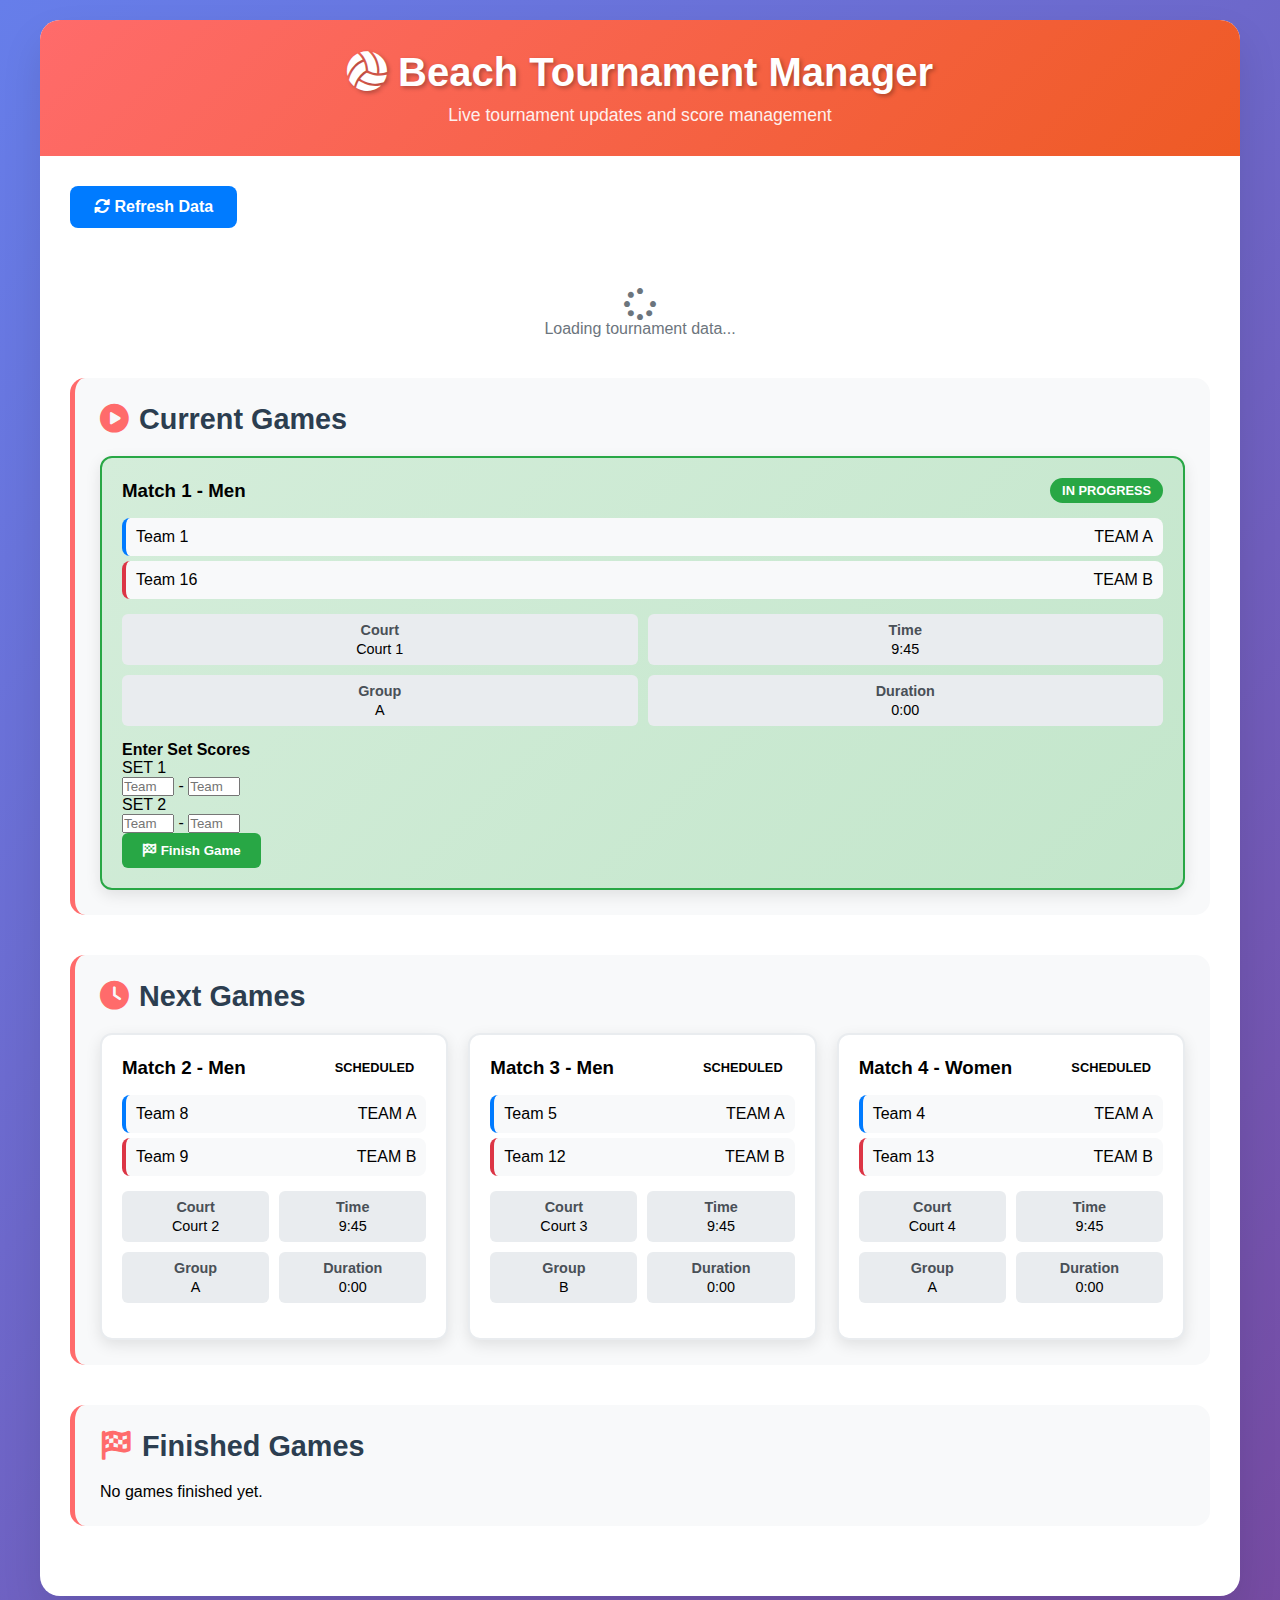
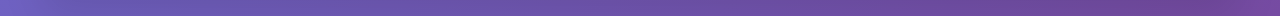
<file: index.html>
<!DOCTYPE html>
<html lang="en">
<head>
    <meta charset="UTF-8">
    <meta name="viewport" content="width=device-width, initial-scale=1.0">
    <title>Beach Tournament Manager</title>
    <link href="https://cdnjs.cloudflare.com/ajax/libs/font-awesome/6.0.0/css/all.min.css" rel="stylesheet">
    <style>
        * {
            margin: 0;
            padding: 0;
            box-sizing: border-box;
        }

        body {
            font-family: 'Segoe UI', Tahoma, Geneva, Verdana, sans-serif;
            background: linear-gradient(135deg, #667eea 0%, #764ba2 100%);
            min-height: 100vh;
            padding: 20px;
        }

        .container {
            max-width: 1200px;
            margin: 0 auto;
            background: white;
            border-radius: 20px;
            box-shadow: 0 20px 40px rgba(0,0,0,0.1);
            overflow: hidden;
        }

        .header {
            background: linear-gradient(135deg, #ff6b6b, #ee5a24);
            color: white;
            padding: 30px;
            text-align: center;
        }

        .header h1 {
            font-size: 2.5rem;
            margin-bottom: 10px;
            text-shadow: 2px 2px 4px rgba(0,0,0,0.3);
        }

        .header p {
            font-size: 1.1rem;
            opacity: 0.9;
        }

        .content {
            padding: 30px;
        }

        .section {
            margin-bottom: 40px;
            background: #f8f9fa;
            border-radius: 15px;
            padding: 25px;
            border-left: 5px solid #ff6b6b;
        }

        .section h2 {
            color: #2c3e50;
            margin-bottom: 20px;
            font-size: 1.8rem;
            display: flex;
            align-items: center;
            gap: 10px;
        }

        .section h2 i {
            color: #ff6b6b;
        }

        .game-grid {
            display: grid;
            grid-template-columns: repeat(auto-fit, minmax(300px, 1fr));
            gap: 20px;
            margin-top: 20px;
        }

        .game-card {
            background: white;
            border-radius: 12px;
            padding: 20px;
            box-shadow: 0 5px 15px rgba(0,0,0,0.1);
            border: 2px solid #e9ecef;
            transition: all 0.3s ease;
        }

        .game-card:hover {
            transform: translateY(-5px);
            box-shadow: 0 10px 25px rgba(0,0,0,0.15);
            border-color: #ff6b6b;
        }

        .game-card.current {
            border-color: #28a745;
            background: linear-gradient(135deg, #d4edda, #c3e6cb);
        }

        .game-card.next {
            border-color: #ffc107;
            background: linear-gradient(135deg, #fff3cd, #ffeaa7);
        }

        .game-card.finished {
            border-color: #6c757d;
            background: linear-gradient(135deg, #e9ecef, #dee2e6);
            opacity: 0.8;
        }

        .game-header {
            display: flex;
            justify-content: space-between;
            align-items: center;
            margin-bottom: 15px;
        }

        .game-status {
            padding: 5px 12px;
            border-radius: 20px;
            font-size: 0.8rem;
            font-weight: bold;
            text-transform: uppercase;
        }

        .status-current {
            background: #28a745;
            color: white;
        }

        .status-next {
            background: #ffc107;
            color: #212529;
        }

        .status-finished {
            background: #6c757d;
            color: white;
        }

        .teams {
            margin-bottom: 15px;
        }

        .team {
            display: flex;
            justify-content: space-between;
            align-items: center;
            padding: 10px;
            margin: 5px 0;
            background: #f8f9fa;
            border-radius: 8px;
            font-weight: 500;
        }

        .team.team-a {
            border-left: 4px solid #007bff;
        }

        .team.team-b {
            border-left: 4px solid #dc3545;
        }

        .game-info {
            display: grid;
            grid-template-columns: 1fr 1fr;
            gap: 10px;
            margin-bottom: 15px;
        }

        .info-item {
            text-align: center;
            padding: 8px;
            background: #e9ecef;
            border-radius: 6px;
            font-size: 0.9rem;
        }

        .info-item strong {
            display: block;
            color: #495057;
            margin-bottom: 3px;
        }

        .score-input {
            display: grid;
            grid-template-columns: 1fr 1fr;
            gap: 10px;
            margin-top: 15px;
        }

        .score-input input {
            padding: 8px;
            border: 2px solid #dee2e6;
            border-radius: 6px;
            text-align: center;
            font-size: 1.1rem;
            font-weight: bold;
        }

        .score-input input:focus {
            outline: none;
            border-color: #ff6b6b;
        }

        .submit-score {
            background: #28a745;
            color: white;
            border: none;
            padding: 10px 20px;
            border-radius: 6px;
            cursor: pointer;
            font-weight: bold;
            transition: background 0.3s ease;
            grid-column: 1 / -1;
        }

        .submit-score:hover {
            background: #218838;
        }

        .submit-score:disabled {
            background: #6c757d;
            cursor: not-allowed;
        }

        .refresh-btn {
            background: #007bff;
            color: white;
            border: none;
            padding: 12px 24px;
            border-radius: 8px;
            cursor: pointer;
            font-weight: bold;
            font-size: 1rem;
            transition: all 0.3s ease;
            margin-bottom: 20px;
        }

        .refresh-btn:hover {
            background: #0056b3;
            transform: translateY(-2px);
        }

        .loading {
            text-align: center;
            padding: 40px;
            color: #6c757d;
        }

        .loading i {
            font-size: 2rem;
            animation: spin 1s linear infinite;
        }

        @keyframes spin {
            0% { transform: rotate(0deg); }
            100% { transform: rotate(360deg); }
        }

        .error {
            background: #f8d7da;
            color: #721c24;
            padding: 15px;
            border-radius: 8px;
            margin: 20px 0;
            border: 1px solid #f5c6cb;
        }

        @media (max-width: 768px) {
            .container {
                margin: 10px;
                border-radius: 15px;
            }
            
            .header {
                padding: 20px;
            }
            
            .header h1 {
                font-size: 2rem;
            }
            
            .content {
                padding: 20px;
            }
            
            .game-grid {
                grid-template-columns: 1fr;
            }
        }
    </style>
</head>
<body>
    <div class="container">
        <div class="header">
            <h1><i class="fas fa-volleyball-ball"></i> Beach Tournament Manager</h1>
            <p>Live tournament updates and score management</p>
        </div>
        
        <div class="content">
            <button class="refresh-btn" onclick="refreshData()">
                <i class="fas fa-sync-alt"></i> Refresh Data
            </button>
            
            <div id="loading" class="loading">
                <i class="fas fa-spinner"></i>
                <p>Loading tournament data...</p>
            </div>
            
            <div id="error" class="error" style="display: none;"></div>
            
            <div class="section">
                <h2><i class="fas fa-play-circle"></i> Current Games</h2>
                <div id="currentGames" class="game-grid">
                    <!-- Current games will be populated here -->
                </div>
            </div>
            
            <div class="section">
                <h2><i class="fas fa-clock"></i> Next Games</h2>
                <div id="nextGames" class="game-grid">
                    <!-- Next games will be populated here -->
                </div>
            </div>
            
            <div class="section">
                <h2><i class="fas fa-flag-checkered"></i> Finished Games</h2>
                <div id="finishedGames" class="game-grid">
                    <!-- Finished games will be populated here -->
                </div>
            </div>
        </div>
    </div>

    <script src="script.js"></script>
</body>
</html>
</file>
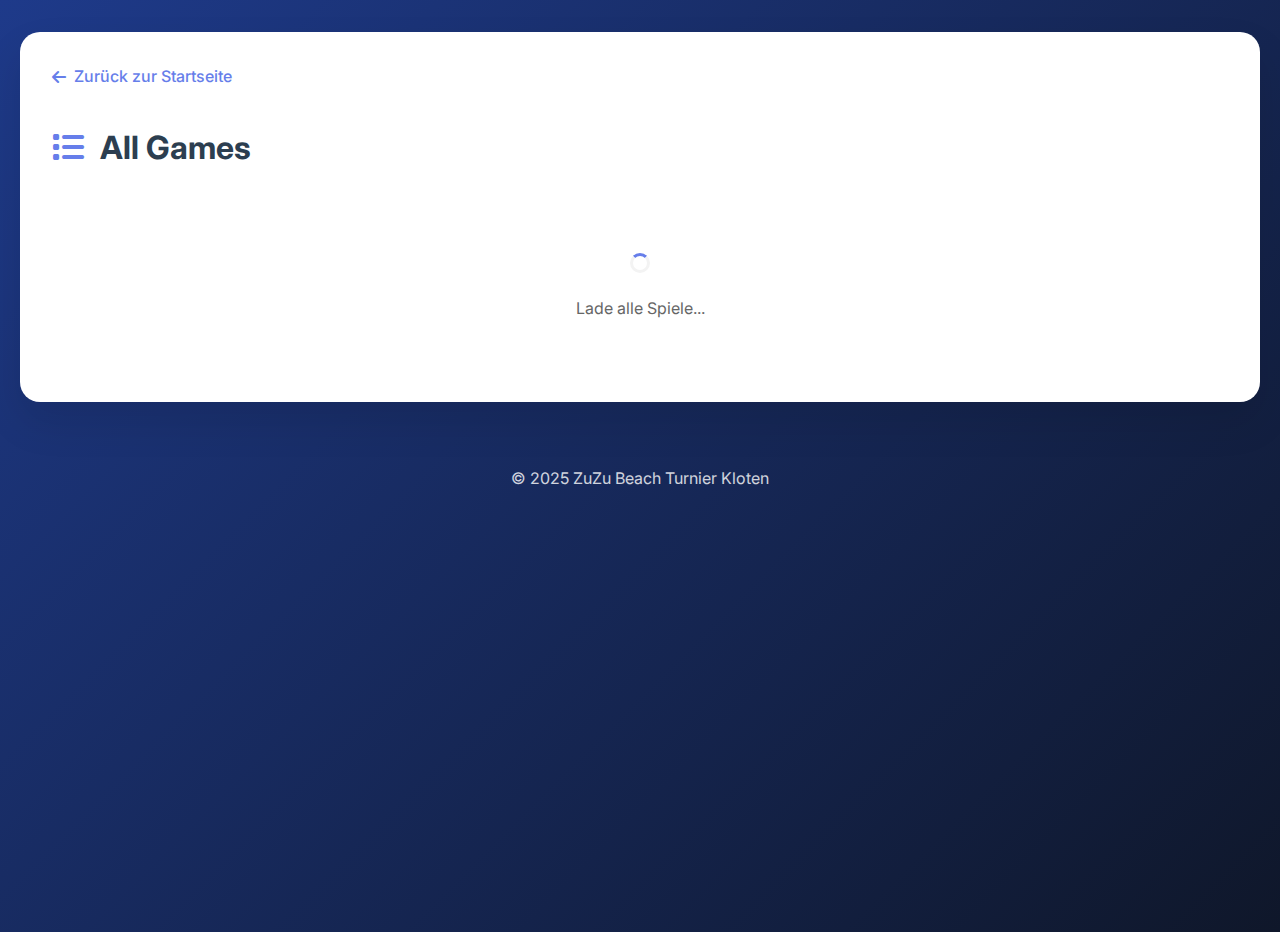
<file: all-games.html>
<!DOCTYPE html>
<html lang="de">
<head>
    <meta charset="UTF-8">
    <meta name="viewport" content="width=device-width, initial-scale=1.0">
    <title>All Games - ZuZu Beach Turnier</title>
    <link rel="icon" type="image/png" href="ZuZU.png">
    <link rel="stylesheet" href="styles.css">
    <link href="https://fonts.googleapis.com/css2?family=Inter:wght@300;400;500;600;700&display=swap" rel="stylesheet">
    <link rel="stylesheet" href="https://cdnjs.cloudflare.com/ajax/libs/font-awesome/6.0.0/css/all.min.css">
</head>
<body>
    <div class="container">
        <main class="main-content">
            <a href="index.html" class="back-button">
                <i class="fas fa-arrow-left"></i>
                Zurück zur Startseite
            </a>

            <h2 class="page-title">
                <i class="fas fa-list"></i>
                All Games
            </h2>

            <div class="loading-section" id="loading">
                <div class="loading"></div>
                <p>Lade alle Spiele...</p>
            </div>

            <div class="matches-section" id="matchesSection" style="display: none;">
                <div class="filter-section">
                    <div class="filter-group">
                        <label for="teamFilter">Team filtern:</label>
                        <select id="teamFilter" class="filter-select">
                            <option value="">Alle Teams</option>
                        </select>
                    </div>
                    <div class="filter-group">
                        <label for="roundFilter">Runde filtern:</label>
                        <select id="roundFilter" class="filter-select">
                            <option value="">Alle Runden</option>
                            <option value="1">1. Runde</option>
                            <option value="2">2. Runde</option>
                            <option value="3">3. Runde</option>
                            <option value="4">4. Runde</option>
                            <option value="5">5. Runde</option>
                            <option value="6">6. Runde</option>
                            <option value="7">7. Runde</option>
                            <option value="8">8. Runde</option>
                        </select>
                    </div>
                </div>

                <div class="matches-list" id="matchesList">
                    <!-- All matches will be populated by JavaScript -->
                </div>
            </div>

            <div class="no-matches" id="noMatches" style="display: none;">
                <i class="fas fa-calendar-times"></i>
                <h3>Keine Spiele verfügbar</h3>
                <p>Es sind derzeit keine Spiele geplant.</p>
            </div>
        </main>

        <footer class="footer">
            <p>&copy; 2025 ZuZu Beach Turnier Kloten</p>
        </footer>
    </div>

    <script src="script.js"></script>
    <script>
        // Load all games when page loads
        document.addEventListener('DOMContentLoaded', function() {
            loadAllGames();
        });
    </script>
</body>
</html>
</file>
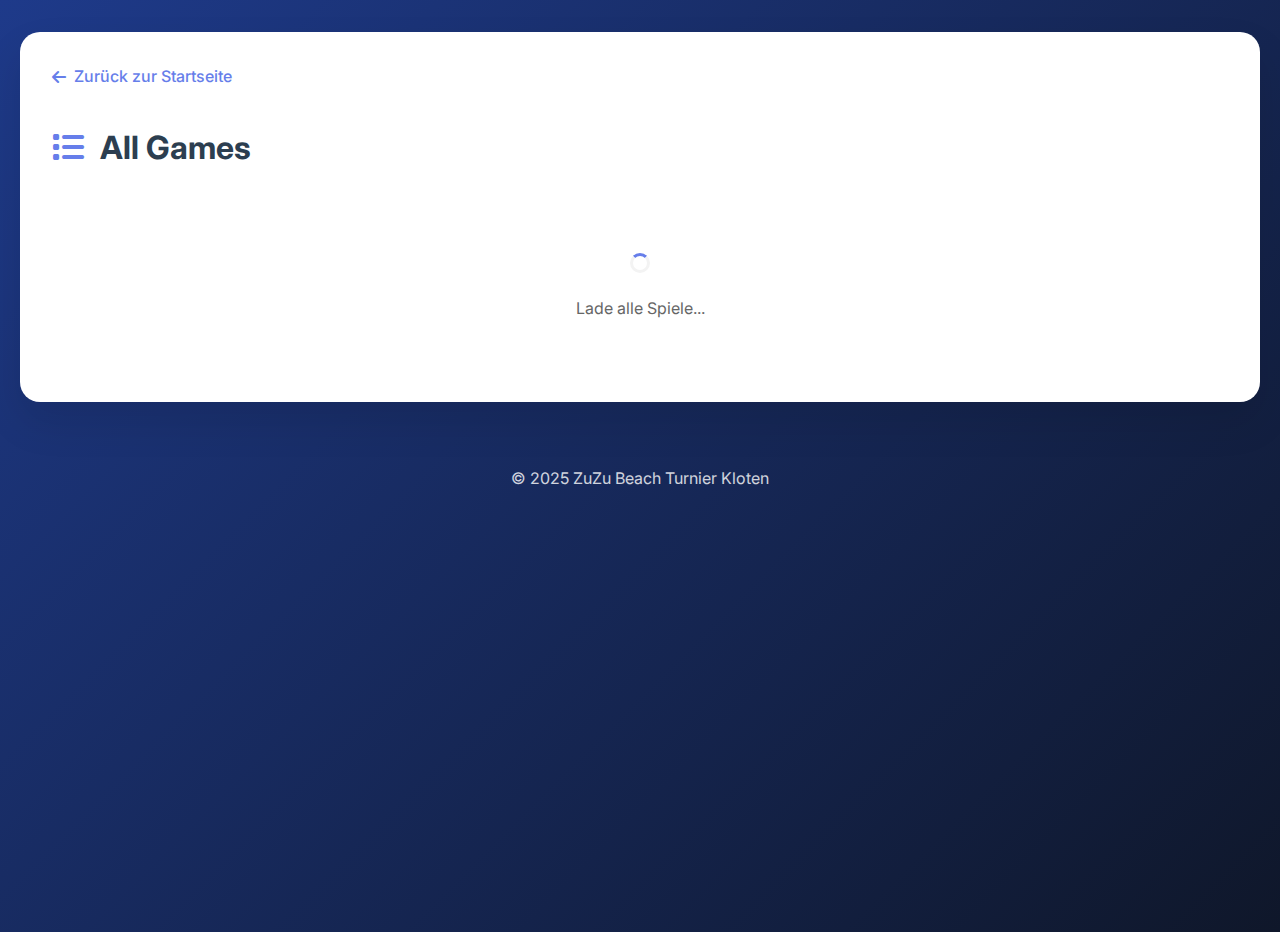
<file: all_games.html>
<!DOCTYPE html>
<html lang="de">
<head>
    <meta charset="UTF-8">
    <meta name="viewport" content="width=device-width, initial-scale=1.0">
    <title>All Games - ZuZu Beach Turnier</title>
    <link rel="icon" type="image/png" href="ZuZU.png">
    <link rel="stylesheet" href="styles.css">
    <link href="https://fonts.googleapis.com/css2?family=Inter:wght@300;400;500;600;700&display=swap" rel="stylesheet">
    <link rel="stylesheet" href="https://cdnjs.cloudflare.com/ajax/libs/font-awesome/6.0.0/css/all.min.css">
</head>
<body class="all-games-page">
    <div class="container">
        <main class="main-content">
            <a href="index.html" class="back-button">
                <i class="fas fa-arrow-left"></i>
                Zurück zur Startseite
            </a>

            <h2 class="page-title">
                <i class="fas fa-list"></i>
                All Games
            </h2>

            <div class="loading-section" id="loading">
                <div class="loading"></div>
                <p>Lade alle Spiele...</p>
            </div>

            <div class="matches-section" id="matchesSection" style="display: none;">
                <div class="tournament-filter">
                    <label for="tournamentFilter">Turnier:</label>
                    <select id="tournamentFilter" class="filter-select">
                        <option value="men">Herren (B2M)</option>
                        <option value="women">Damen (B3F)</option>
                    </select>
                </div>
                
                <div class="matches-list" id="matchesList">
                    <!-- All matches will be populated by JavaScript -->
                </div>
            </div>

            <div class="no-matches" id="noMatches" style="display: none;">
                <i class="fas fa-calendar-times"></i>
                <h3>Keine Spiele verfügbar</h3>
                <p>Es sind derzeit keine Spiele geplant.</p>
            </div>
        </main>

        <footer class="footer">
            <p>&copy; 2025 ZuZu Beach Turnier Kloten</p>
        </footer>
    </div>

    <script src="script.js"></script>
    <script>
        // Load all games when page loads
        document.addEventListener('DOMContentLoaded', function() {
            loadAllGames();
        });
    </script>
</body>
</html>
</file>
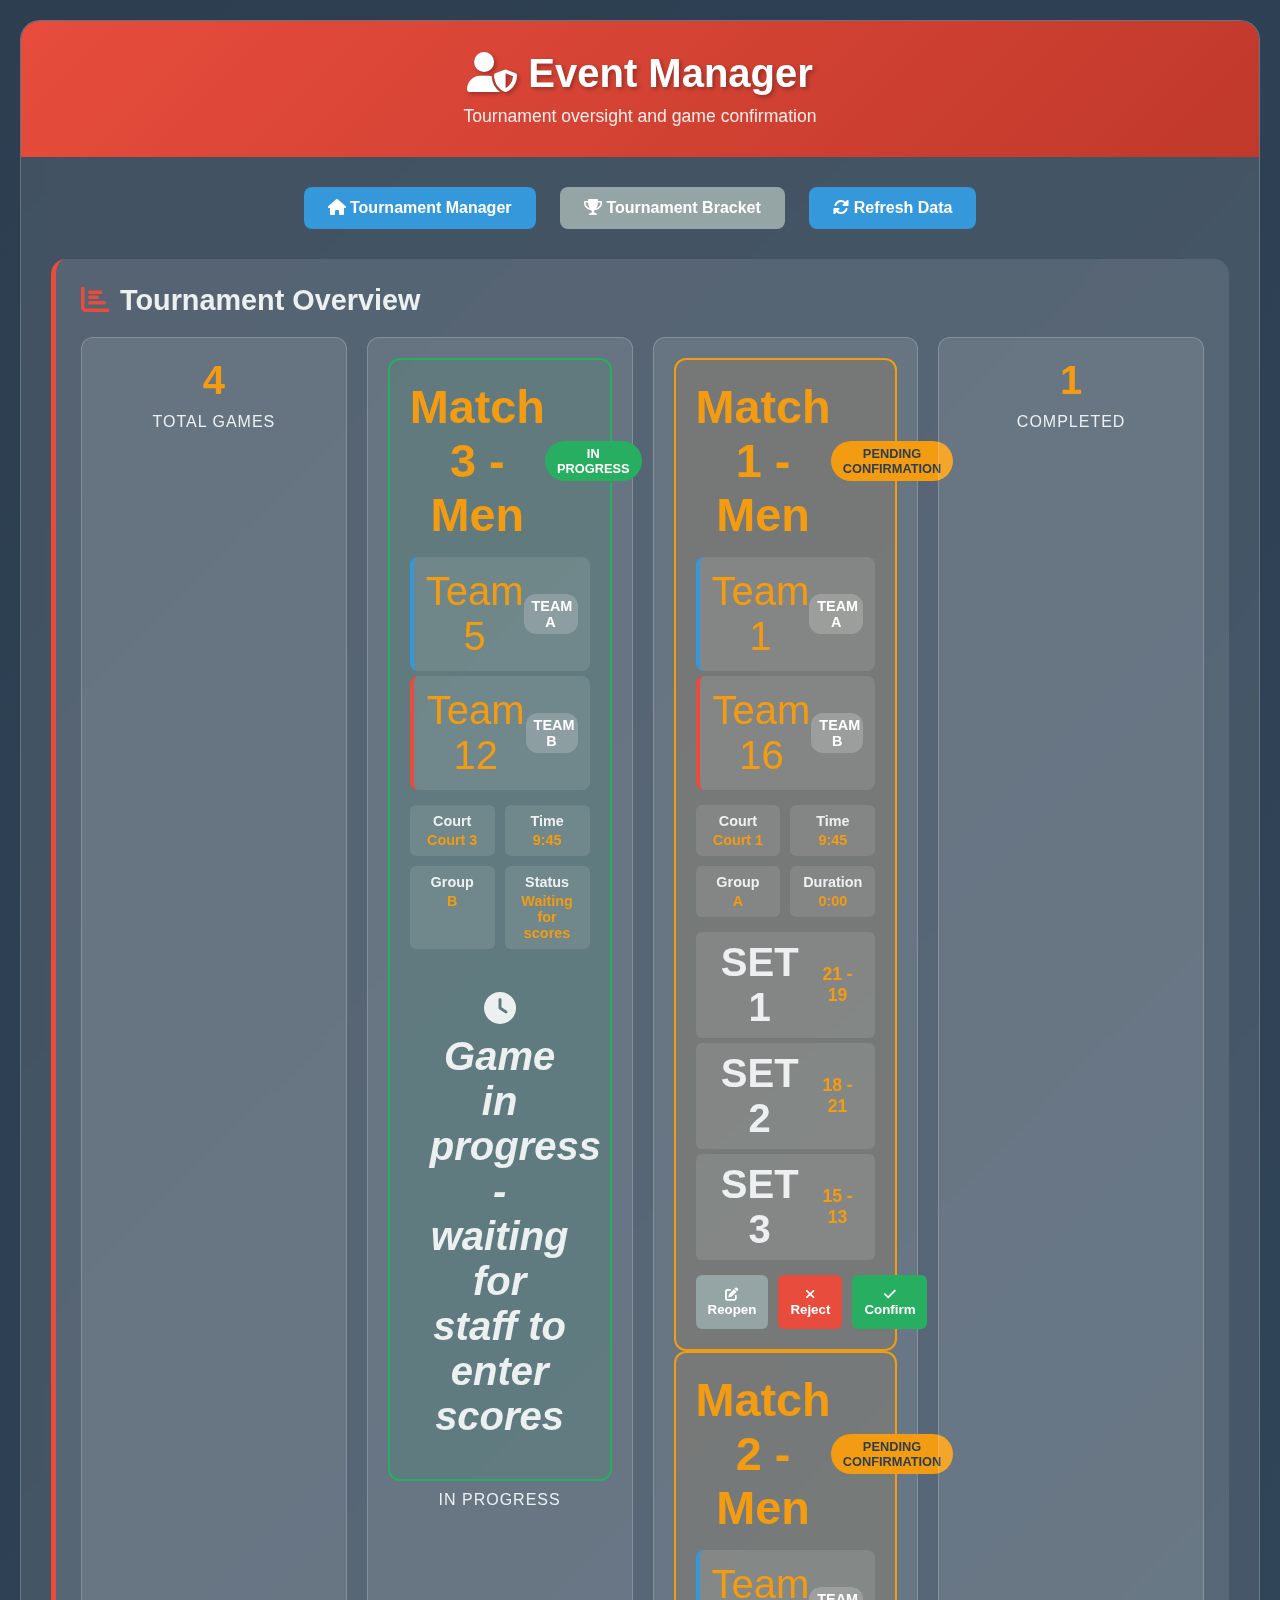
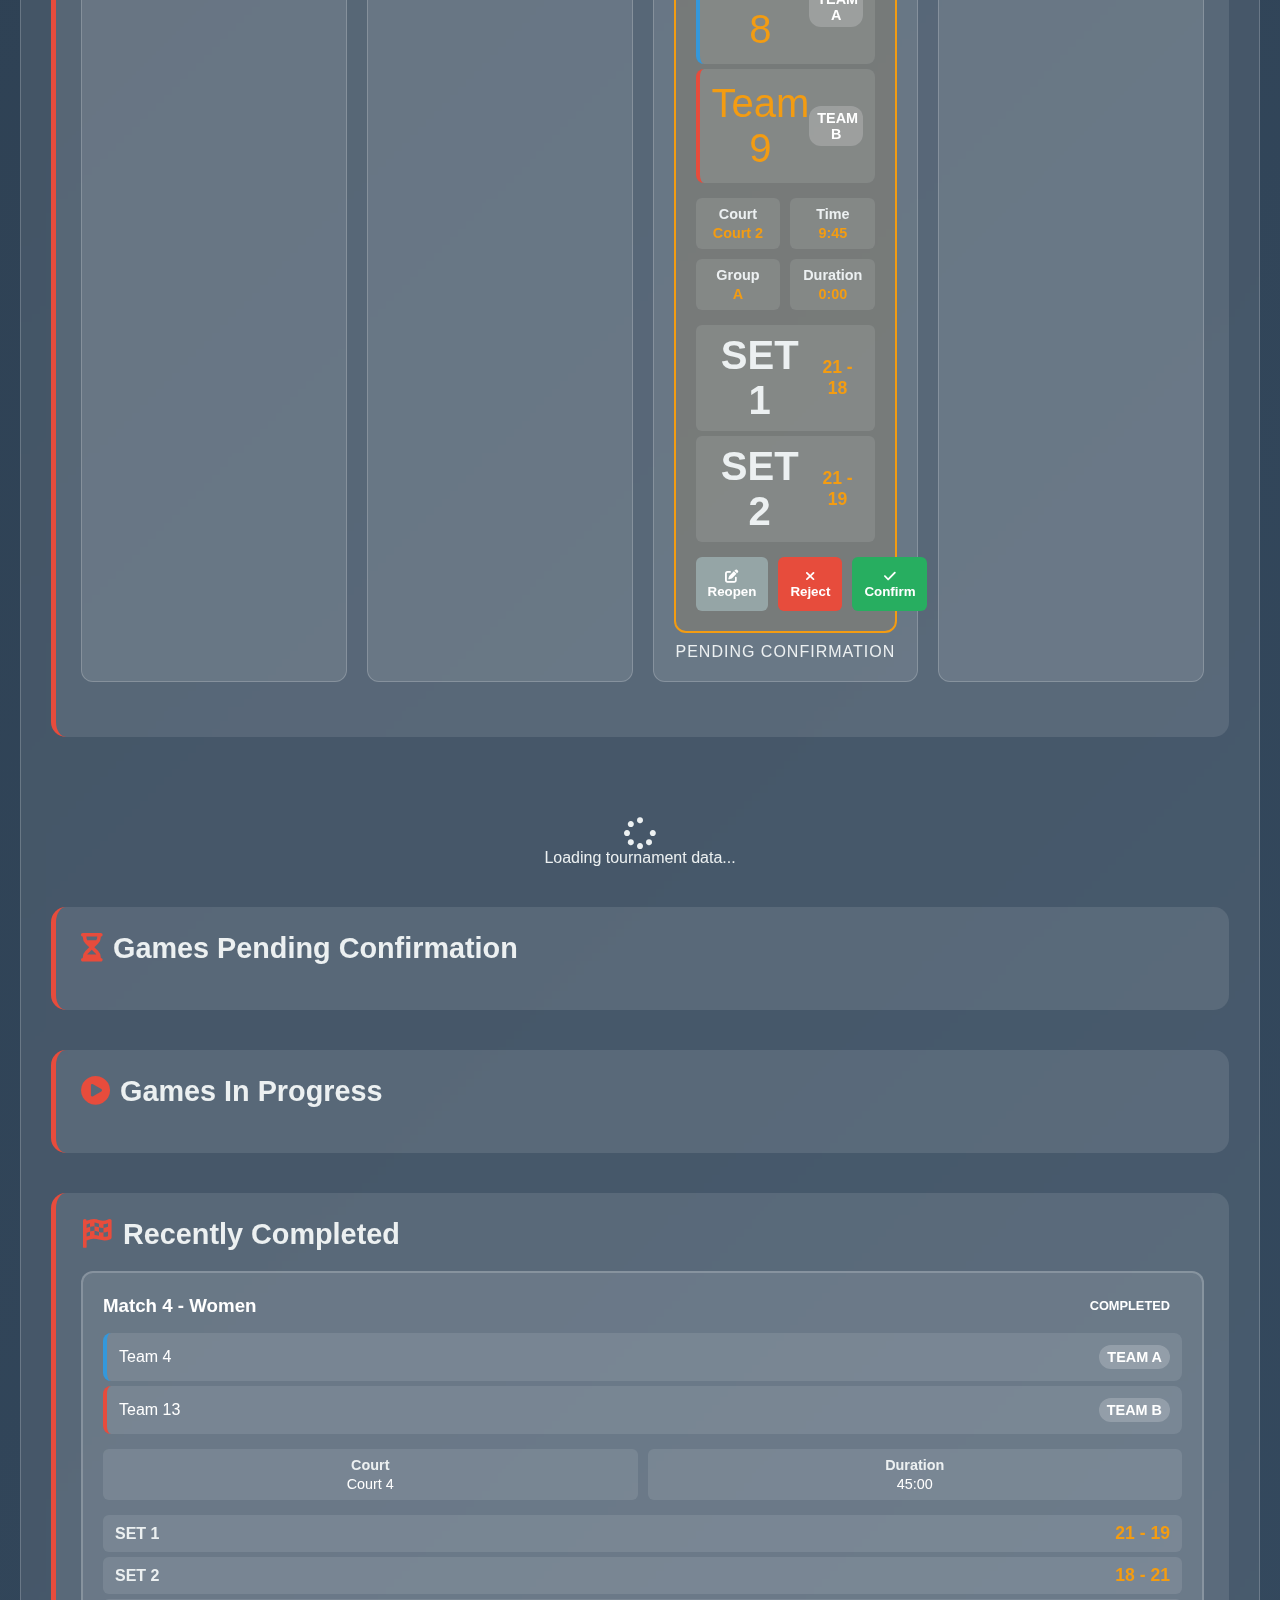
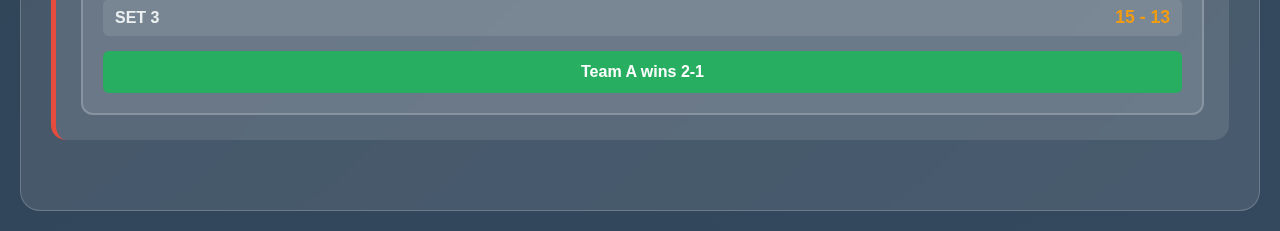
<file: event_manager.html>
<!DOCTYPE html>
<html lang="en">
<head>
    <meta charset="UTF-8">
    <meta name="viewport" content="width=device-width, initial-scale=1.0">
    <title>Event Manager - Beach Tournament</title>
    <link href="https://cdnjs.cloudflare.com/ajax/libs/font-awesome/6.0.0/css/all.min.css" rel="stylesheet">
    <style>
        * {
            margin: 0;
            padding: 0;
            box-sizing: border-box;
        }

        body {
            font-family: 'Segoe UI', Tahoma, Geneva, Verdana, sans-serif;
            background: linear-gradient(135deg, #2c3e50 0%, #34495e 100%);
            min-height: 100vh;
            padding: 20px;
            color: white;
        }

        .container {
            max-width: 1400px;
            margin: 0 auto;
            background: rgba(255, 255, 255, 0.1);
            border-radius: 20px;
            backdrop-filter: blur(10px);
            border: 1px solid rgba(255, 255, 255, 0.2);
            overflow: hidden;
        }

        .header {
            background: linear-gradient(135deg, #e74c3c, #c0392b);
            color: white;
            padding: 30px;
            text-align: center;
        }

        .header h1 {
            font-size: 2.5rem;
            margin-bottom: 10px;
            text-shadow: 2px 2px 4px rgba(0,0,0,0.3);
        }

        .header p {
            font-size: 1.1rem;
            opacity: 0.9;
        }

        .content {
            padding: 30px;
        }

        .navigation {
            text-align: center;
            margin-bottom: 30px;
        }

        .nav-btn {
            background: #3498db;
            color: white;
            border: none;
            padding: 12px 24px;
            border-radius: 8px;
            cursor: pointer;
            font-weight: bold;
            font-size: 1rem;
            transition: all 0.3s ease;
            margin: 0 10px;
            text-decoration: none;
            display: inline-block;
        }

        .nav-btn:hover {
            background: #2980b9;
            transform: translateY(-2px);
        }

        .nav-btn.secondary {
            background: #95a5a6;
        }

        .nav-btn.secondary:hover {
            background: #7f8c8d;
        }

        .section {
            margin-bottom: 40px;
            background: rgba(255, 255, 255, 0.1);
            border-radius: 15px;
            padding: 25px;
            border-left: 5px solid #e74c3c;
        }

        .section h2 {
            color: #ecf0f1;
            margin-bottom: 20px;
            font-size: 1.8rem;
            display: flex;
            align-items: center;
            gap: 10px;
        }

        .section h2 i {
            color: #e74c3c;
        }

        .game-grid {
            display: grid;
            grid-template-columns: repeat(auto-fit, minmax(350px, 1fr));
            gap: 20px;
            margin-top: 20px;
        }

        .game-card {
            background: rgba(255, 255, 255, 0.1);
            border-radius: 12px;
            padding: 20px;
            border: 2px solid rgba(255, 255, 255, 0.2);
            transition: all 0.3s ease;
        }

        .game-card:hover {
            transform: translateY(-5px);
            border-color: #e74c3c;
        }

        .game-card.pending-confirmation {
            border-color: #f39c12;
            background: rgba(243, 156, 18, 0.1);
        }

        .game-card.current {
            border-color: #27ae60;
            background: rgba(39, 174, 96, 0.1);
        }

        .game-header {
            display: flex;
            justify-content: space-between;
            align-items: center;
            margin-bottom: 15px;
        }

        .game-status {
            padding: 5px 12px;
            border-radius: 20px;
            font-size: 0.8rem;
            font-weight: bold;
            text-transform: uppercase;
        }

        .status-pending {
            background: #f39c12;
            color: #2c3e50;
        }

        .status-current {
            background: #27ae60;
            color: white;
        }

        .teams {
            margin-bottom: 15px;
        }

        .team {
            display: flex;
            justify-content: space-between;
            align-items: center;
            padding: 12px;
            margin: 5px 0;
            background: rgba(255, 255, 255, 0.1);
            border-radius: 8px;
            font-weight: 500;
        }

        .team.team-a {
            border-left: 4px solid #3498db;
        }

        .team.team-b {
            border-left: 4px solid #e74c3c;
        }

        .team-name {
            font-weight: 500;
        }

        .team-score {
            background: rgba(255, 255, 255, 0.2);
            color: white;
            padding: 4px 8px;
            border-radius: 12px;
            font-size: 0.9rem;
            font-weight: bold;
            min-width: 30px;
            text-align: center;
        }

        .game-info {
            display: grid;
            grid-template-columns: 1fr 1fr;
            gap: 10px;
            margin-bottom: 15px;
        }

        .info-item {
            text-align: center;
            padding: 8px;
            background: rgba(255, 255, 255, 0.1);
            border-radius: 6px;
            font-size: 0.9rem;
        }

        .info-item strong {
            display: block;
            color: #ecf0f1;
            margin-bottom: 3px;
        }

        .sets-display {
            margin-bottom: 15px;
        }

        .set-row {
            display: flex;
            justify-content: space-between;
            align-items: center;
            padding: 8px 12px;
            margin: 5px 0;
            background: rgba(255, 255, 255, 0.1);
            border-radius: 6px;
            font-weight: 500;
        }

        .set-label {
            font-weight: bold;
            color: #ecf0f1;
        }

        .set-score {
            font-size: 1.1rem;
            font-weight: bold;
            color: #f39c12;
        }

        .match-result {
            text-align: center;
            padding: 12px;
            margin-top: 10px;
            background: #27ae60;
            color: white;
            border-radius: 6px;
            font-weight: bold;
        }

        .confirmation-actions {
            display: flex;
            gap: 10px;
            margin-top: 15px;
        }

        .btn-edit, .btn-confirm, .btn-reject {
            flex: 1;
            padding: 12px;
            border: none;
            border-radius: 6px;
            cursor: pointer;
            font-weight: bold;
            transition: all 0.3s ease;
        }

        .btn-edit {
            background: #95a5a6;
            color: white;
        }

        .btn-edit:hover {
            background: #7f8c8d;
        }

        .btn-confirm {
            background: #27ae60;
            color: white;
        }

        .btn-confirm:hover {
            background: #229954;
        }

        .btn-reject {
            background: #e74c3c;
            color: white;
        }

        .btn-reject:hover {
            background: #c0392b;
        }

        .tournament-overview {
            display: grid;
            grid-template-columns: repeat(auto-fit, minmax(200px, 1fr));
            gap: 20px;
            margin-bottom: 30px;
        }

        .overview-card {
            background: rgba(255, 255, 255, 0.1);
            border-radius: 12px;
            padding: 20px;
            text-align: center;
            border: 1px solid rgba(255, 255, 255, 0.2);
        }

        .overview-number {
            font-size: 2.5rem;
            font-weight: bold;
            color: #f39c12;
            margin-bottom: 10px;
        }

        .overview-label {
            font-size: 1rem;
            color: #ecf0f1;
            text-transform: uppercase;
            letter-spacing: 1px;
        }

        .loading {
            text-align: center;
            padding: 40px;
            color: #ecf0f1;
        }

        .loading i {
            font-size: 2rem;
            animation: spin 1s linear infinite;
        }

        @keyframes spin {
            0% { transform: rotate(0deg); }
            100% { transform: rotate(360deg); }
        }

        .error {
            background: rgba(231, 76, 60, 0.2);
            color: #ecf0f1;
            padding: 15px;
            border-radius: 8px;
            margin: 20px 0;
            border: 1px solid rgba(231, 76, 60, 0.5);
        }

        .success {
            background: rgba(39, 174, 96, 0.2);
            color: #ecf0f1;
            padding: 15px;
            border-radius: 8px;
            margin: 20px 0;
            border: 1px solid rgba(39, 174, 96, 0.5);
        }

        @media (max-width: 768px) {
            .container {
                margin: 10px;
                border-radius: 15px;
            }
            
            .header {
                padding: 20px;
            }
            
            .header h1 {
                font-size: 2rem;
            }
            
            .content {
                padding: 20px;
            }
            
            .game-grid {
                grid-template-columns: 1fr;
            }
            
            .tournament-overview {
                grid-template-columns: repeat(2, 1fr);
            }
        }
    </style>
</head>
<body>
    <div class="container">
        <div class="header">
            <h1><i class="fas fa-user-shield"></i> Event Manager</h1>
            <p>Tournament oversight and game confirmation</p>
        </div>
        
        <div class="content">
            <div class="navigation">
                <a href="index.html" class="nav-btn">
                    <i class="fas fa-home"></i> Tournament Manager
                </a>
                <a href="tableau.html" class="nav-btn secondary">
                    <i class="fas fa-trophy"></i> Tournament Bracket
                </a>
                <button class="nav-btn" onclick="refreshData()">
                    <i class="fas fa-sync-alt"></i> Refresh Data
                </button>
            </div>

            <!-- Tournament Overview -->
            <div class="section">
                <h2><i class="fas fa-chart-bar"></i> Tournament Overview</h2>
                <div class="tournament-overview">
                    <div class="overview-card">
                        <div class="overview-number" id="totalGames">0</div>
                        <div class="overview-label">Total Games</div>
                    </div>
                    <div class="overview-card">
                        <div class="overview-number" id="currentGames">0</div>
                        <div class="overview-label">In Progress</div>
                    </div>
                    <div class="overview-card">
                        <div class="overview-number" id="pendingConfirmations">0</div>
                        <div class="overview-label">Pending Confirmation</div>
                    </div>
                    <div class="overview-card">
                        <div class="overview-number" id="finishedGames">0</div>
                        <div class="overview-label">Completed</div>
                    </div>
                </div>
            </div>
            
            <div id="loading" class="loading">
                <i class="fas fa-spinner"></i>
                <p>Loading tournament data...</p>
            </div>
            
            <div id="error" class="error" style="display: none;"></div>
            <div id="success" class="success" style="display: none;"></div>
            
            <!-- Pending Confirmations -->
            <div class="section">
                <h2><i class="fas fa-hourglass-half"></i> Games Pending Confirmation</h2>
                <div id="pendingConfirmations" class="game-grid">
                    <!-- Games waiting for confirmation will be populated here -->
                </div>
            </div>
            
            <!-- Current Games -->
            <div class="section">
                <h2><i class="fas fa-play-circle"></i> Games In Progress</h2>
                <div id="currentGames" class="game-grid">
                    <!-- Current games will be populated here -->
                </div>
            </div>
            
            <!-- Recent Finished Games -->
            <div class="section">
                <h2><i class="fas fa-flag-checkered"></i> Recently Completed</h2>
                <div id="recentFinished" class="game-grid">
                    <!-- Recently finished games will be populated here -->
                </div>
            </div>
        </div>
    </div>

    <script src="event_manager.js"></script>
</body>
</html>
</file>
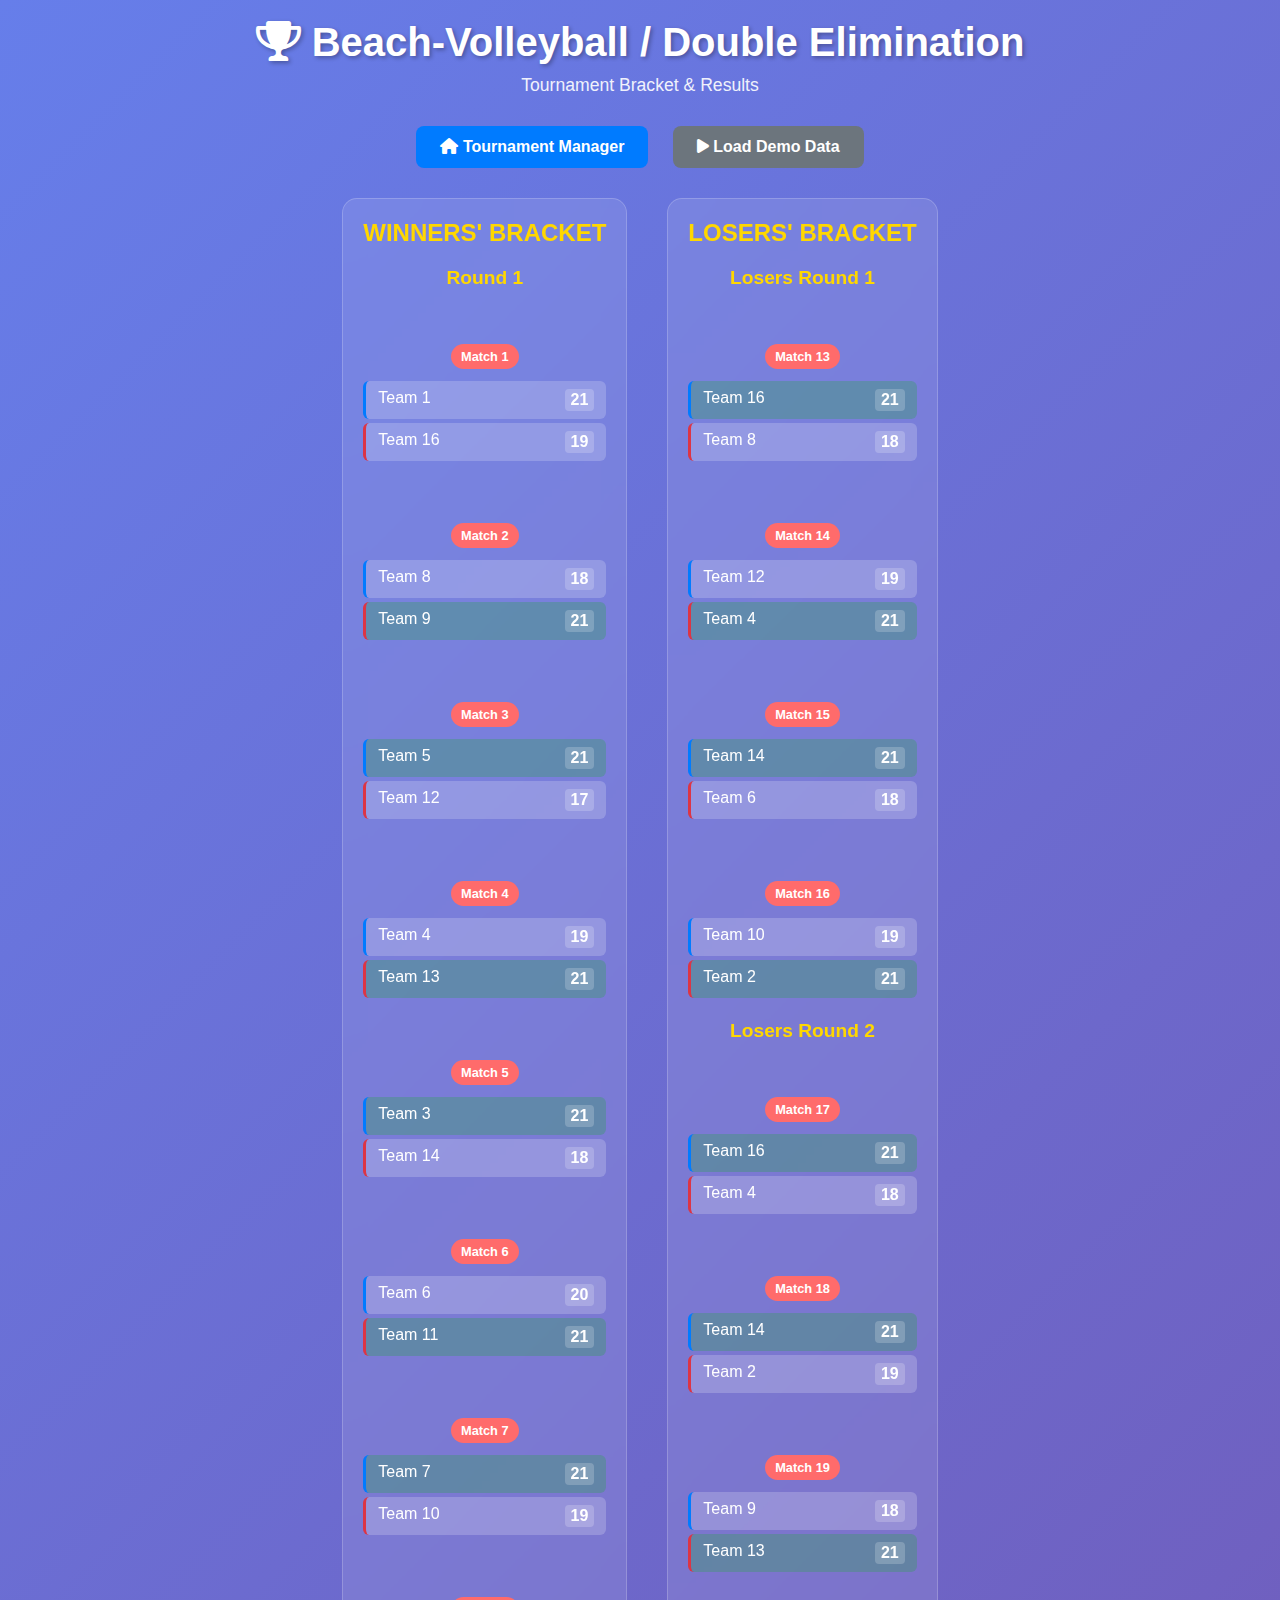
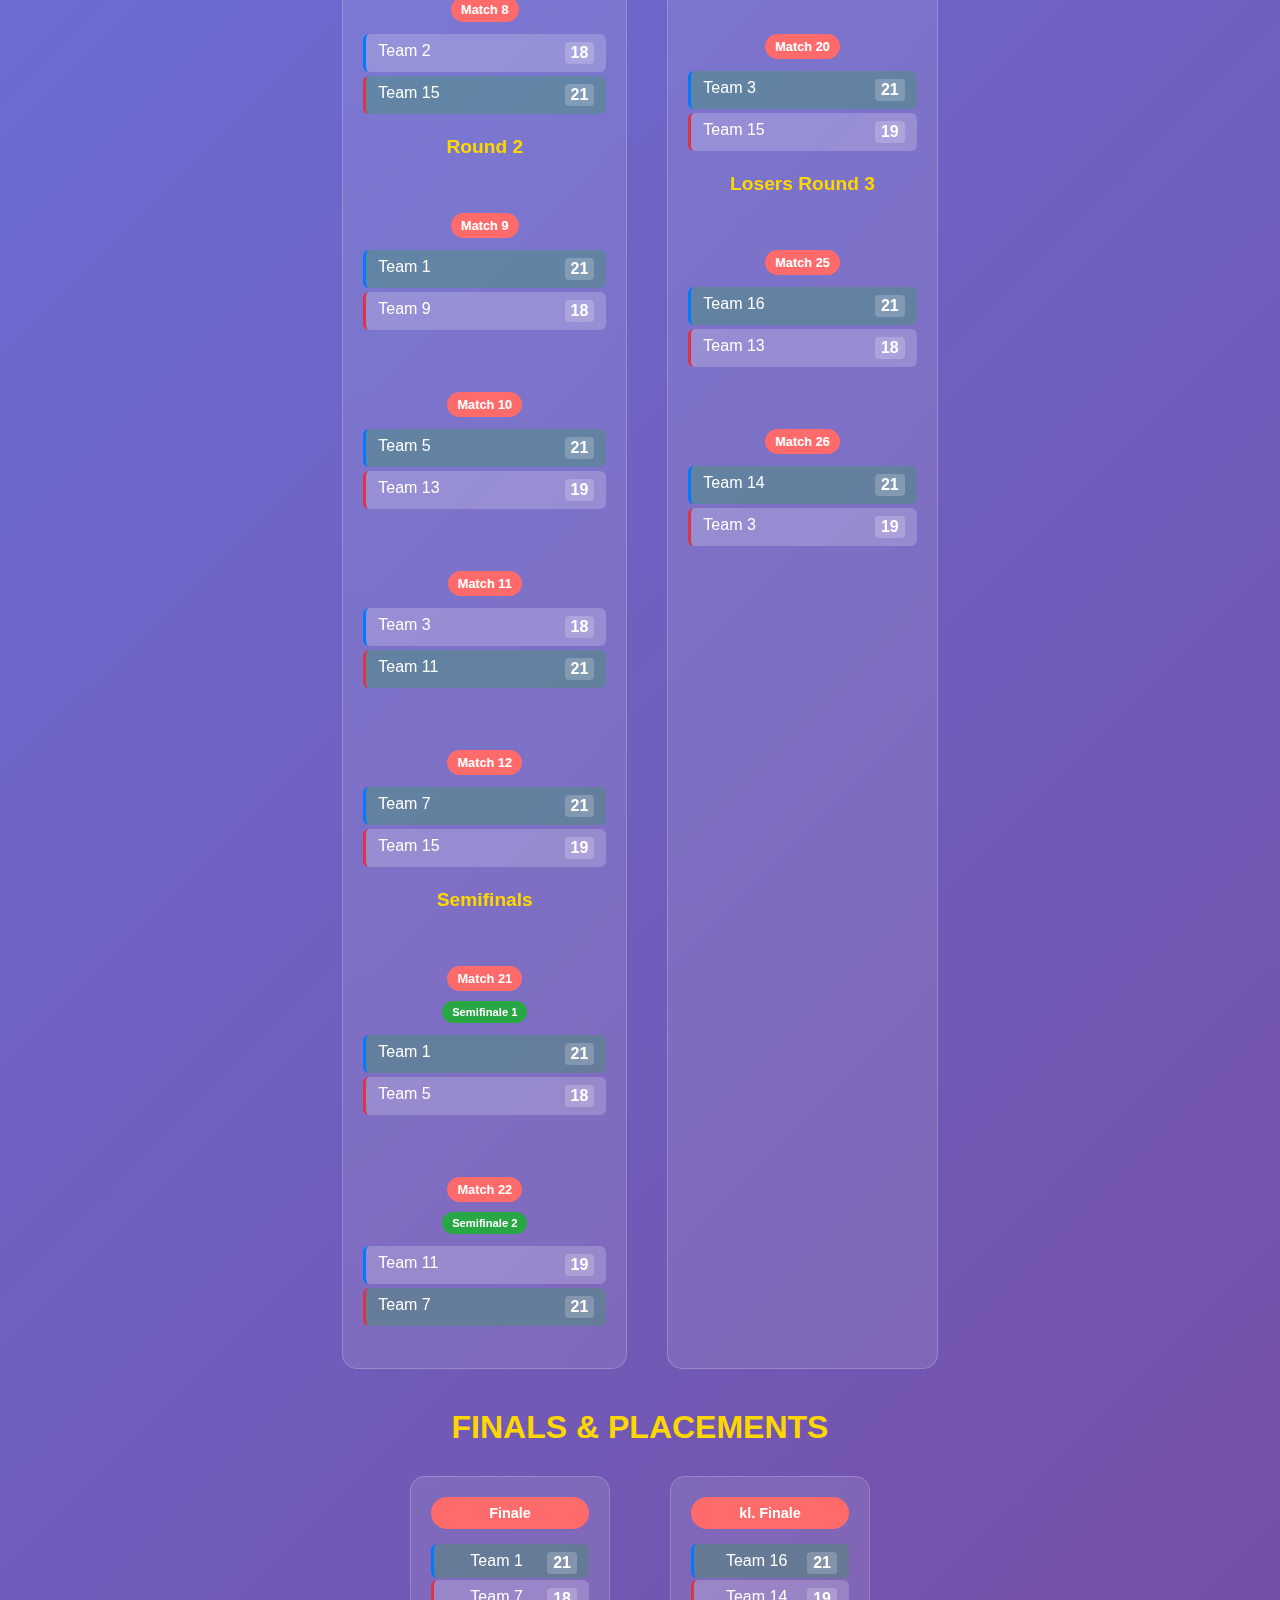
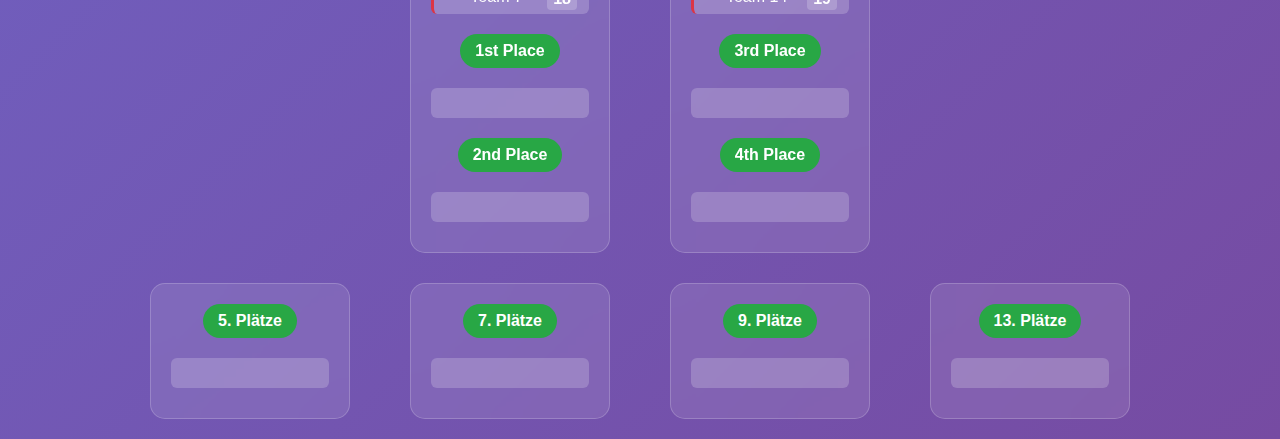
<file: tableau.html>
<!DOCTYPE html>
<html lang="en">
<head>
    <meta charset="UTF-8">
    <meta name="viewport" content="width=device-width, initial-scale=1.0">
    <title>Tournament Bracket - Beach Volleyball</title>
    <link href="https://cdnjs.cloudflare.com/ajax/libs/font-awesome/6.0.0/css/all.min.css" rel="stylesheet">
    <style>
        * {
            margin: 0;
            padding: 0;
            box-sizing: border-box;
        }

        body {
            font-family: 'Segoe UI', Tahoma, Geneva, Verdana, sans-serif;
            background: linear-gradient(135deg, #667eea 0%, #764ba2 100%);
            min-height: 100vh;
            padding: 20px;
            color: white;
        }

        .container {
            max-width: 1400px;
            margin: 0 auto;
        }

        .header {
            text-align: center;
            margin-bottom: 30px;
        }

        .header h1 {
            font-size: 2.5rem;
            margin-bottom: 10px;
            text-shadow: 2px 2px 4px rgba(0,0,0,0.3);
        }

        .header p {
            font-size: 1.1rem;
            opacity: 0.9;
        }

        .bracket-container {
            display: flex;
            gap: 40px;
            justify-content: center;
            flex-wrap: wrap;
        }

        .bracket-section {
            background: rgba(255, 255, 255, 0.1);
            border-radius: 15px;
            padding: 20px;
            backdrop-filter: blur(10px);
            border: 1px solid rgba(255, 255, 255, 0.2);
        }

        .bracket-title {
            text-align: center;
            font-size: 1.5rem;
            font-weight: bold;
            margin-bottom: 20px;
            color: #ffd700;
            text-transform: uppercase;
        }

        .match {
            display: flex;
            flex-direction: column;
            margin-bottom: 20px;
            position: relative;
        }

        .match-number {
            background: #ff6b6b;
            color: white;
            padding: 5px 10px;
            border-radius: 20px;
            font-size: 0.8rem;
            font-weight: bold;
            text-align: center;
            margin-bottom: 10px;
            align-self: center;
        }

        .match-label {
            background: #28a745;
            color: white;
            padding: 5px 10px;
            border-radius: 20px;
            font-size: 0.7rem;
            font-weight: bold;
            text-align: center;
            margin-bottom: 10px;
            align-self: center;
        }

        .team-line {
            background: rgba(255, 255, 255, 0.2);
            padding: 8px 12px;
            margin: 2px 0;
            border-radius: 6px;
            border-left: 3px solid #007bff;
            position: relative;
            min-width: 150px;
        }

        .team-line.winner {
            background: rgba(40, 167, 69, 0.3);
            border-left-color: #28a745;
        }

        .team-line.loser {
            background: rgba(220, 53, 69, 0.3);
            border-left-color: #dc3545;
        }

        .team-line.team-a {
            border-left-color: #007bff;
        }

        .team-line.team-b {
            border-left-color: #dc3545;
        }

        .team-name {
            font-weight: 500;
        }

        .team-score {
            float: right;
            font-weight: bold;
            background: rgba(255, 255, 255, 0.2);
            padding: 2px 6px;
            border-radius: 4px;
            min-width: 20px;
            text-align: center;
        }

        .connection-line {
            position: absolute;
            background: rgba(255, 255, 255, 0.3);
            z-index: 1;
        }

        .connection-line.horizontal {
            height: 2px;
        }

        .connection-line.vertical {
            width: 2px;
        }

        .round {
            display: flex;
            flex-direction: column;
            gap: 40px;
        }

        .round-title {
            text-align: center;
            font-size: 1.2rem;
            font-weight: bold;
            color: #ffd700;
            margin-bottom: 15px;
        }

        .finals-section {
            text-align: center;
            margin-top: 40px;
        }

        .finals-title {
            font-size: 2rem;
            font-weight: bold;
            color: #ffd700;
            margin-bottom: 30px;
            text-transform: uppercase;
        }

        .finals-matches {
            display: flex;
            justify-content: center;
            gap: 60px;
            flex-wrap: wrap;
        }

        .final-match {
            background: rgba(255, 255, 255, 0.1);
            border-radius: 15px;
            padding: 20px;
            backdrop-filter: blur(10px);
            border: 1px solid rgba(255, 255, 255, 0.2);
            min-width: 200px;
        }

        .final-match-title {
            background: #ff6b6b;
            color: white;
            padding: 8px 15px;
            border-radius: 20px;
            font-size: 0.9rem;
            font-weight: bold;
            text-align: center;
            margin-bottom: 15px;
        }

        .placement {
            text-align: center;
            margin-top: 20px;
        }

        .placement-label {
            background: #28a745;
            color: white;
            padding: 8px 15px;
            border-radius: 20px;
            font-size: 1rem;
            font-weight: bold;
            margin-bottom: 10px;
            display: inline-block;
        }

        .placement-line {
            background: rgba(255, 255, 255, 0.2);
            height: 30px;
            border-radius: 6px;
            margin: 10px 0;
        }

        .navigation {
            text-align: center;
            margin-bottom: 30px;
        }

        .nav-btn {
            background: #007bff;
            color: white;
            border: none;
            padding: 12px 24px;
            border-radius: 8px;
            cursor: pointer;
            font-weight: bold;
            font-size: 1rem;
            transition: all 0.3s ease;
            margin: 0 10px;
            text-decoration: none;
            display: inline-block;
        }

        .nav-btn:hover {
            background: #0056b3;
            transform: translateY(-2px);
        }

        .nav-btn.secondary {
            background: #6c757d;
        }

        .nav-btn.secondary:hover {
            background: #545b62;
        }

        @media (max-width: 1200px) {
            .bracket-container {
                flex-direction: column;
                align-items: center;
            }
            
            .bracket-section {
                width: 100%;
                max-width: 600px;
            }
            
            .finals-matches {
                flex-direction: column;
                align-items: center;
            }
        }

        @media (max-width: 768px) {
            .header h1 {
                font-size: 2rem;
            }
            
            .bracket-section {
                padding: 15px;
            }
            
            .team-line {
                min-width: 120px;
                font-size: 0.9rem;
            }
        }
    </style>
</head>
<body>
    <div class="container">
        <div class="header">
            <h1><i class="fas fa-trophy"></i> Beach-Volleyball / Double Elimination</h1>
            <p>Tournament Bracket & Results</p>
        </div>

        <div class="navigation">
            <a href="index.html" class="nav-btn">
                <i class="fas fa-home"></i> Tournament Manager
            </a>
            <a href="#" class="nav-btn secondary" onclick="loadDemoData()">
                <i class="fas fa-play"></i> Load Demo Data
            </a>
        </div>

        <div class="bracket-container">
            <!-- Winners Bracket -->
            <div class="bracket-section">
                <div class="bracket-title">Winners' Bracket</div>
                
                <!-- Round 1 -->
                <div class="round">
                    <div class="round-title">Round 1</div>
                    
                    <div class="match">
                        <div class="match-number">Match 1</div>
                        <div class="team-line team-a" data-team="1">
                            <span class="team-name">Team 1</span>
                            <span class="team-score">21</span>
                        </div>
                        <div class="team-line team-b" data-team="16">
                            <span class="team-name">Team 16</span>
                            <span class="team-score">19</span>
                        </div>
                    </div>

                    <div class="match">
                        <div class="match-number">Match 2</div>
                        <div class="team-line team-a" data-team="8">
                            <span class="team-name">Team 8</span>
                            <span class="team-score">18</span>
                        </div>
                        <div class="team-line team-b winner" data-team="9">
                            <span class="team-name">Team 9</span>
                            <span class="team-score">21</span>
                        </div>
                    </div>

                    <div class="match">
                        <div class="match-number">Match 3</div>
                        <div class="team-line team-a winner" data-team="5">
                            <span class="team-name">Team 5</span>
                            <span class="team-score">21</span>
                        </div>
                        <div class="team-line team-b" data-team="12">
                            <span class="team-name">Team 12</span>
                            <span class="team-score">17</span>
                        </div>
                    </div>

                    <div class="match">
                        <div class="match-number">Match 4</div>
                        <div class="team-line team-a" data-team="4">
                            <span class="team-name">Team 4</span>
                            <span class="team-score">19</span>
                        </div>
                        <div class="team-line team-b winner" data-team="13">
                            <span class="team-name">Team 13</span>
                            <span class="team-score">21</span>
                        </div>
                    </div>

                    <div class="match">
                        <div class="match-number">Match 5</div>
                        <div class="team-line team-a winner" data-team="3">
                            <span class="team-name">Team 3</span>
                            <span class="team-score">21</span>
                        </div>
                        <div class="team-line team-b" data-team="14">
                            <span class="team-name">Team 14</span>
                            <span class="team-score">18</span>
                        </div>
                    </div>

                    <div class="match">
                        <div class="match-number">Match 6</div>
                        <div class="team-line team-a" data-team="6">
                            <span class="team-name">Team 6</span>
                            <span class="team-score">20</span>
                        </div>
                        <div class="team-line team-b winner" data-team="11">
                            <span class="team-name">Team 11</span>
                            <span class="team-score">21</span>
                        </div>
                    </div>

                    <div class="match">
                        <div class="match-number">Match 7</div>
                        <div class="team-line team-a winner" data-team="7">
                            <span class="team-name">Team 7</span>
                            <span class="team-score">21</span>
                        </div>
                        <div class="team-line team-b" data-team="10">
                            <span class="team-name">Team 10</span>
                            <span class="team-score">19</span>
                        </div>
                    </div>

                    <div class="match">
                        <div class="match-number">Match 8</div>
                        <div class="team-line team-a" data-team="2">
                            <span class="team-name">Team 2</span>
                            <span class="team-score">18</span>
                        </div>
                        <div class="team-line team-b winner" data-team="15">
                            <span class="team-name">Team 15</span>
                            <span class="team-score">21</span>
                        </div>
                    </div>
                </div>

                <!-- Round 2 -->
                <div class="round">
                    <div class="round-title">Round 2</div>
                    
                    <div class="match">
                        <div class="match-number">Match 9</div>
                        <div class="team-line team-a winner" data-team="1">
                            <span class="team-name">Team 1</span>
                            <span class="team-score">21</span>
                        </div>
                        <div class="team-line team-b" data-team="9">
                            <span class="team-name">Team 9</span>
                            <span class="team-score">18</span>
                        </div>
                    </div>

                    <div class="match">
                        <div class="match-number">Match 10</div>
                        <div class="team-line team-a winner" data-team="5">
                            <span class="team-name">Team 5</span>
                            <span class="team-score">21</span>
                        </div>
                        <div class="team-line team-b" data-team="13">
                            <span class="team-name">Team 13</span>
                            <span class="team-score">19</span>
                        </div>
                    </div>

                    <div class="match">
                        <div class="match-number">Match 11</div>
                        <div class="team-line team-a" data-team="3">
                            <span class="team-name">Team 3</span>
                            <span class="team-score">18</span>
                        </div>
                        <div class="team-line team-b winner" data-team="11">
                            <span class="team-name">Team 11</span>
                            <span class="team-score">21</span>
                        </div>
                    </div>

                    <div class="match">
                        <div class="match-number">Match 12</div>
                        <div class="team-line team-a winner" data-team="7">
                            <span class="team-name">Team 7</span>
                            <span class="team-score">21</span>
                        </div>
                        <div class="team-line team-b" data-team="15">
                            <span class="team-name">Team 15</span>
                            <span class="team-score">19</span>
                        </div>
                    </div>
                </div>

                <!-- Semifinals -->
                <div class="round">
                    <div class="round-title">Semifinals</div>
                    
                    <div class="match">
                        <div class="match-number">Match 21</div>
                        <div class="match-label">Semifinale 1</div>
                        <div class="team-line team-a winner" data-team="1">
                            <span class="team-name">Team 1</span>
                            <span class="team-score">21</span>
                        </div>
                        <div class="team-line team-b" data-team="5">
                            <span class="team-name">Team 5</span>
                            <span class="team-score">18</span>
                        </div>
                    </div>

                    <div class="match">
                        <div class="match-number">Match 22</div>
                        <div class="match-label">Semifinale 2</div>
                        <div class="team-line team-a" data-team="11">
                            <span class="team-name">Team 11</span>
                            <span class="team-score">19</span>
                        </div>
                        <div class="team-line team-b winner" data-team="7">
                            <span class="team-name">Team 7</span>
                            <span class="team-score">21</span>
                        </div>
                    </div>
                </div>
            </div>

            <!-- Losers Bracket -->
            <div class="bracket-section">
                <div class="bracket-title">Losers' Bracket</div>
                
                <!-- Losers Round 1 -->
                <div class="round">
                    <div class="round-title">Losers Round 1</div>
                    
                    <div class="match">
                        <div class="match-number">Match 13</div>
                        <div class="team-line team-a winner" data-team="16">
                            <span class="team-name">Team 16</span>
                            <span class="team-score">21</span>
                        </div>
                        <div class="team-line team-b" data-team="8">
                            <span class="team-name">Team 8</span>
                            <span class="team-score">18</span>
                        </div>
                    </div>

                    <div class="match">
                        <div class="match-number">Match 14</div>
                        <div class="team-line team-a" data-team="12">
                            <span class="team-name">Team 12</span>
                            <span class="team-score">19</span>
                        </div>
                        <div class="team-line team-b winner" data-team="4">
                            <span class="team-name">Team 4</span>
                            <span class="team-score">21</span>
                        </div>
                    </div>

                    <div class="match">
                        <div class="match-number">Match 15</div>
                        <div class="team-line team-a winner" data-team="14">
                            <span class="team-name">Team 14</span>
                            <span class="team-score">21</span>
                        </div>
                        <div class="team-line team-b" data-team="6">
                            <span class="team-name">Team 6</span>
                            <span class="team-score">18</span>
                        </div>
                    </div>

                    <div class="match">
                        <div class="match-number">Match 16</div>
                        <div class="team-line team-a" data-team="10">
                            <span class="team-name">Team 10</span>
                            <span class="team-score">19</span>
                        </div>
                        <div class="team-line team-b winner" data-team="2">
                            <span class="team-name">Team 2</span>
                            <span class="team-score">21</span>
                        </div>
                    </div>
                </div>

                <!-- Losers Round 2 -->
                <div class="round">
                    <div class="round-title">Losers Round 2</div>
                    
                    <div class="match">
                        <div class="match-number">Match 17</div>
                        <div class="team-line team-a winner" data-team="16">
                            <span class="team-name">Team 16</span>
                            <span class="team-score">21</span>
                        </div>
                        <div class="team-line team-b" data-team="4">
                            <span class="team-name">Team 4</span>
                            <span class="team-score">18</span>
                        </div>
                    </div>

                    <div class="match">
                        <div class="match-number">Match 18</div>
                        <div class="team-line team-a winner" data-team="14">
                            <span class="team-name">Team 14</span>
                            <span class="team-score">21</span>
                        </div>
                        <div class="team-line team-b" data-team="2">
                            <span class="team-name">Team 2</span>
                            <span class="team-score">19</span>
                        </div>
                    </div>

                    <div class="match">
                        <div class="match-number">Match 19</div>
                        <div class="team-line team-a" data-team="9">
                            <span class="team-name">Team 9</span>
                            <span class="team-score">18</span>
                        </div>
                        <div class="team-line team-b winner" data-team="13">
                            <span class="team-name">Team 13</span>
                            <span class="team-score">21</span>
                        </div>
                    </div>

                    <div class="match">
                        <div class="match-number">Match 20</div>
                        <div class="team-line team-a winner" data-team="3">
                            <span class="team-name">Team 3</span>
                            <span class="team-score">21</span>
                        </div>
                        <div class="team-line team-b" data-team="15">
                            <span class="team-name">Team 15</span>
                            <span class="team-score">19</span>
                        </div>
                    </div>
                </div>

                <!-- Losers Round 3 -->
                <div class="round">
                    <div class="round-title">Losers Round 3</div>
                    
                    <div class="match">
                        <div class="match-number">Match 25</div>
                        <div class="team-line team-a winner" data-team="16">
                            <span class="team-name">Team 16</span>
                            <span class="team-score">21</span>
                        </div>
                        <div class="team-line team-b" data-team="13">
                            <span class="team-name">Team 13</span>
                            <span class="team-score">18</span>
                        </div>
                    </div>

                    <div class="match">
                        <div class="match-number">Match 26</div>
                        <div class="team-line team-a winner" data-team="14">
                            <span class="team-name">Team 14</span>
                            <span class="team-score">21</span>
                        </div>
                        <div class="team-line team-b" data-team="3">
                            <span class="team-name">Team 3</span>
                            <span class="team-score">19</span>
                        </div>
                    </div>
                </div>
            </div>
        </div>

        <!-- Finals Section -->
        <div class="finals-section">
            <div class="finals-title">Finals & Placements</div>
            
            <div class="finals-matches">
                <div class="final-match">
                    <div class="final-match-title">Finale</div>
                    <div class="team-line team-a winner" data-team="1">
                        <span class="team-name">Team 1</span>
                        <span class="team-score">21</span>
                    </div>
                    <div class="team-line team-b" data-team="7">
                        <span class="team-name">Team 7</span>
                        <span class="team-score">18</span>
                    </div>
                    <div class="placement">
                        <div class="placement-label">1st Place</div>
                        <div class="placement-line"></div>
                    </div>
                    <div class="placement">
                        <div class="placement-label">2nd Place</div>
                        <div class="placement-line"></div>
                    </div>
                </div>

                <div class="final-match">
                    <div class="final-match-title">kl. Finale</div>
                    <div class="team-line team-a winner" data-team="16">
                        <span class="team-name">Team 16</span>
                        <span class="team-score">21</span>
                    </div>
                    <div class="team-line team-b" data-team="14">
                        <span class="team-name">Team 14</span>
                        <span class="team-score">19</span>
                    </div>
                    <div class="placement">
                        <div class="placement-label">3rd Place</div>
                        <div class="placement-line"></div>
                    </div>
                    <div class="placement">
                        <div class="placement-label">4th Place</div>
                        <div class="placement-line"></div>
                    </div>
                </div>
            </div>

            <!-- Additional Placements -->
            <div class="finals-matches" style="margin-top: 30px;">
                <div class="final-match">
                    <div class="placement-label">5. Plätze</div>
                    <div class="placement-line"></div>
                </div>
                <div class="final-match">
                    <div class="placement-label">7. Plätze</div>
                    <div class="placement-line"></div>
                </div>
                <div class="final-match">
                    <div class="placement-label">9. Plätze</div>
                    <div class="placement-line"></div>
                </div>
                <div class="final-match">
                    <div class="placement-label">13. Plätze</div>
                    <div class="placement-line"></div>
                </div>
            </div>
        </div>
    </div>

    <script>
        // Function to load demo data (placeholder for future integration)
        function loadDemoData() {
            alert('Demo data loaded! This bracket shows a sample tournament progression.');
        }

        // Add hover effects and interactions
        document.addEventListener('DOMContentLoaded', function() {
            const teamLines = document.querySelectorAll('.team-line');
            
            teamLines.forEach(line => {
                line.addEventListener('click', function() {
                    // Toggle winner/loser status on click
                    this.classList.toggle('winner');
                    this.classList.toggle('loser');
                });
                
                // Add hover effect
                line.addEventListener('mouseenter', function() {
                    this.style.transform = 'scale(1.02)';
                    this.style.transition = 'transform 0.2s ease';
                });
                
                line.addEventListener('mouseleave', function() {
                    this.style.transform = 'scale(1)';
                });
            });
        });
    </script>
</body>
</html>
</file>
<file: styles.css>
/* Reset and Base Styles */
* {
    margin: 0;
    padding: 0;
    box-sizing: border-box;
}

body {
    font-family: 'Inter', sans-serif;
    line-height: 1.6;
    color: #1e3a8a;
    background: linear-gradient(135deg, #1e3a8a 0%, #0f172a 100%);
    min-height: 100vh;
}

.container {
    width: 100%;
    margin: 0;
    padding: 0 20px;
    box-sizing: border-box;
}

/* Header Styles */
.header {
    text-align: center;
    padding: 2rem 0;
    color: white;
}

.header-content {
    background: rgba(255, 255, 255, 0.1);
    backdrop-filter: blur(10px);
    border-radius: 20px;
    padding: 2rem;
    margin: 1rem 0;
    border: 1px solid rgba(255, 255, 255, 0.2);
}

.tournament-title {
    font-size: 2.5rem;
    font-weight: 700;
    margin-bottom: 0.5rem;
    display: flex;
    align-items: center;
    justify-content: center;
    gap: 1rem;
}

.tournament-title i {
    color: #ffd700;
    font-size: 2.2rem;
}

.tournament-subtitle {
    font-size: 1.5rem;
    font-weight: 500;
    margin-bottom: 0.5rem;
    color: #e0e0e0;
}

.tournament-date {
    font-size: 1.1rem;
    color: #c0c0c0;
}

/* Main Content */
.main-content {
    background: white;
    border-radius: 20px;
    padding: 2rem;
    margin: 2rem 0;
    box-shadow: 0 20px 40px rgba(0, 0, 0, 0.1);
}

/* Top Buttons */
.top-buttons {
    display: flex;
    gap: 1rem;
    margin-bottom: 2rem;
    justify-content: center;
}

.top-button {
    display: flex;
    align-items: center;
    gap: 0.5rem;
    padding: 0.75rem 1.5rem;
    background: linear-gradient(135deg, #ff6b6b, #ff8e8e);
    color: white;
    text-decoration: none;
    border-radius: 25px;
    font-weight: 600;
    transition: all 0.3s ease;
    box-shadow: 0 4px 15px rgba(255, 107, 107, 0.3);
}

.top-button:hover {
    transform: translateY(-2px);
    box-shadow: 0 6px 20px rgba(255, 107, 107, 0.4);
    color: white;
}

.top-button i {
    font-size: 1.1rem;
}

/* Courts Section */
.courts-section {
    margin-bottom: 2rem;
}

.courts-grid {
    display: grid;
    grid-template-columns: repeat(auto-fit, minmax(300px, 1fr));
    gap: 1.5rem;
    margin-top: 1rem;
}

.court-card {
    background: white;
    border-radius: 15px;
    padding: 1.5rem;
    box-shadow: 0 4px 15px rgba(0, 0, 0, 0.1);
    border: 2px solid #e2e8f0;
    transition: all 0.3s ease;
}

.court-card:hover {
    transform: translateY(-2px);
    box-shadow: 0 8px 25px rgba(0, 0, 0, 0.15);
}

/* Court Cards with Tournament Colors - Index Page Specific */
.index-page .court-card.men-tournament {
    background: linear-gradient(135deg, #1e3a8a 0%, #3b82f6 100%) !important;
    color: black !important;
    border-color: #1e40af !important;
}

.index-page .court-card.women-tournament {
    background: linear-gradient(135deg, #ec4899 0%, #f472b6 100%) !important;
    color: black !important;
    border-color: #db2777 !important;
}

/* Text contrast for colored cards - Index Page Specific */
.index-page .court-card.men-tournament .team-name-compact,
.index-page .court-card.men-tournament .match-info-compact,
.index-page .court-card.men-tournament .match-time-compact,
.index-page .court-card.men-tournament .match-number-compact,
.index-page .court-card.men-tournament .match-sex-compact {
    color: black !important;
}

.index-page .court-card.women-tournament .team-name-compact,
.index-page .court-card.women-tournament .match-info-compact,
.index-page .court-card.women-tournament .match-time-compact,
.index-page .court-card.women-tournament .match-number-compact,
.index-page .court-card.women-tournament .match-sex-compact {
    color: black !important;
}

/* Court title with white background for visibility */
.index-page .court-card.men-tournament .court-title,
.index-page .court-card.women-tournament .court-title {
    background: rgba(255, 255, 255, 0.9) !important;
    color: #1e293b !important;
    padding: 0.25rem 0.75rem !important;
    border-radius: 8px !important;
    display: inline-block !important;
}

/* Ensure no-matches text is visible on colored backgrounds - Index Page Specific */
.index-page .court-card.men-tournament .no-matches-court,
.index-page .court-card.women-tournament .no-matches-court {
    color: rgba(255, 255, 255, 0.9) !important;
}

.court-header {
    display: flex;
    align-items: center;
    gap: 0.75rem;
    margin-bottom: 1rem;
    padding-bottom: 0.75rem;
    border-bottom: 2px solid #e2e8f0;
}

.court-number {
    background: linear-gradient(135deg, #ff6b6b, #ff8e8e);
    color: white;
    width: 40px;
    height: 40px;
    border-radius: 50%;
    display: flex;
    align-items: center;
    justify-content: center;
    font-weight: 700;
    font-size: 1.1rem;
}

/* Court number with white background for colored cards */
.index-page .court-card.men-tournament .court-number,
.index-page .court-card.women-tournament .court-number {
    background: rgba(255, 255, 255, 0.9) !important;
    color: #1e293b !important;
    border: 2px solid rgba(255, 255, 255, 0.3) !important;
}

.court-title {
    font-size: 1.3rem;
    font-weight: 600;
    color: #1e3a8a;
}

.court-matches {
    display: flex;
    flex-direction: column;
    gap: 1rem;
}

.match-slot {
    background: #f8fafc;
    border-radius: 10px;
    padding: 1rem;
    border-left: 4px solid #e2e8f0;
}

.match-slot.current {
    border-left-color: #ff6b6b;
    background: #fff5f5;
}

.match-slot.next {
    border-left-color: #3b82f6;
    background: #f0f9ff;
}

.match-status-badge {
    display: inline-block;
    padding: 0.25rem 0.75rem;
    border-radius: 15px;
    font-size: 0.8rem;
    font-weight: 600;
    text-transform: uppercase;
    margin-bottom: 0.5rem;
}

.match-status-badge.current {
    background: #ff6b6b;
    color: white;
}

.match-status-badge.next {
    background: #3b82f6;
    color: white;
}

/* Status badges for tournament-specific cards */
.court-card.men-tournament .match-status-badge.current {
    background: #22c55e;
    color: white;
}

.court-card.men-tournament .match-status-badge.next {
    background: #fbbf24;
    color: #1e3a8a;
    font-weight: 600;
}

.court-card.women-tournament .match-status-badge.current {
    background: #ec4899;
    color: white;
}

.court-card.women-tournament .match-status-badge.next {
    background: #fbbf24;
    color: #ec4899;
    font-weight: 600;
}

.match-teams-compact {
    display: flex;
    flex-direction: column;
    gap: 0.5rem;
    margin-bottom: 0.75rem;
}

.team-row-compact {
    display: flex;
    align-items: center;
    gap: 0.5rem;
    font-weight: 500;
}

.team-label-compact {
    background: #ff0000;
    color: white;
    padding: 0.25rem;
    border-radius: 50%;
    font-size: 0.8rem;
    font-weight: 600;
    width: 25px;
    height: 25px;
    text-align: center;
    display: flex;
    align-items: center;
    justify-content: center;
}

.team-name-compact {
    font-size: 0.95rem;
    color: #1e3a8a;
    font-weight: 600;
}

.match-info-compact {
    display: flex;
    justify-content: space-between;
    align-items: center;
    font-size: 0.85rem;
    color: #64748b;
}

.match-time-compact {
    font-weight: 600;
    color: #1e3a8a;
}

.match-number-compact {
    background: #e2e8f0;
    padding: 0.25rem 0.5rem;
    border-radius: 8px;
    font-weight: 600;
}

.match-sex-compact {
    background: #3b82f6;
    color: black;
    padding: 0.25rem 0.5rem;
    border-radius: 8px;
    font-weight: 600;
    font-size: 0.7rem;
    margin-left: 0.25rem;
}

/* Override for index page to ensure black text */
.index-page .match-sex-compact {
    background: #3b82f6 !important;
    color: black !important;
}

.no-matches-court {
    text-align: center;
    color: #64748b;
    font-style: italic;
    padding: 1rem;
}

.welcome-section {
    text-align: center;
    margin-bottom: 3rem;
}

.welcome-section h2 {
    font-size: 2rem;
    color: #2c3e50;
    margin-bottom: 1rem;
}

.welcome-section p {
    font-size: 1.1rem;
    color: #666;
    max-width: 600px;
    margin: 0 auto;
}

/* Navigation Grid */
.navigation-grid {
    display: grid;
    grid-template-columns: repeat(auto-fit, minmax(280px, 1fr));
    gap: 1.5rem;
    margin-bottom: 3rem;
}

.nav-card {
    background: linear-gradient(135deg, #f8f9fa 0%, #e9ecef 100%);
    border-radius: 15px;
    padding: 2rem;
    text-decoration: none;
    color: inherit;
    transition: all 0.3s ease;
    border: 2px solid transparent;
    position: relative;
    overflow: hidden;
}

.nav-card::before {
    content: '';
    position: absolute;
    top: 0;
    left: -100%;
    width: 100%;
    height: 100%;
    background: linear-gradient(90deg, transparent, rgba(255, 255, 255, 0.4), transparent);
    transition: left 0.5s;
}

.nav-card:hover::before {
    left: 100%;
}

.nav-card:hover {
    transform: translateY(-5px);
    box-shadow: 0 15px 30px rgba(0, 0, 0, 0.15);
    border-color: #667eea;
}

.nav-icon {
    width: 60px;
    height: 60px;
    background: linear-gradient(135deg, #667eea, #764ba2);
    border-radius: 50%;
    display: flex;
    align-items: center;
    justify-content: center;
    margin-bottom: 1rem;
    color: white;
    font-size: 1.5rem;
}

.nav-card h3 {
    font-size: 1.3rem;
    font-weight: 600;
    margin-bottom: 0.5rem;
    color: #2c3e50;
}

.nav-card p {
    color: #666;
    margin-bottom: 1rem;
    line-height: 1.5;
}

.nav-arrow {
    position: absolute;
    top: 1.5rem;
    right: 1.5rem;
    color: #667eea;
    font-size: 1.2rem;
    transition: transform 0.3s ease;
}

.nav-card:hover .nav-arrow {
    transform: translateX(5px);
}

/* Info Section */
.info-section {
    background: linear-gradient(135deg, #f8f9fa 0%, #e9ecef 100%);
    border-radius: 15px;
    padding: 2rem;
    margin-top: 2rem;
}

.info-section h3 {
    font-size: 1.5rem;
    color: #2c3e50;
    margin-bottom: 1.5rem;
    text-align: center;
}

.info-grid {
    display: grid;
    grid-template-columns: repeat(auto-fit, minmax(200px, 1fr));
    gap: 1rem;
}

.info-item {
    display: flex;
    align-items: center;
    gap: 0.75rem;
    padding: 1rem;
    background: white;
    border-radius: 10px;
    box-shadow: 0 2px 10px rgba(0, 0, 0, 0.05);
    transition: transform 0.3s ease;
}

.info-item:hover {
    transform: translateY(-2px);
}

.info-item i {
    color: #667eea;
    font-size: 1.2rem;
    width: 20px;
}

.info-item span {
    font-weight: 500;
    color: #2c3e50;
}

/* Footer */
.footer {
    text-align: center;
    padding: 2rem 0;
    color: white;
    opacity: 0.8;
}

/* Responsive Design */
@media (max-width: 768px) {
    .container {
        padding: 0 15px;
    }
    
    .tournament-title {
        font-size: 2rem;
        flex-direction: column;
        gap: 0.5rem;
    }
    
    .tournament-title i {
        font-size: 1.8rem;
    }
    
    .main-content {
        padding: 1.5rem;
        margin: 1rem 0;
    }
    
    .navigation-grid {
        grid-template-columns: 1fr;
        gap: 1rem;
    }
    
    .nav-card {
        padding: 1.5rem;
    }
    
    .info-grid {
        grid-template-columns: 1fr;
    }
}

@media (max-width: 480px) {
    .header-content {
        padding: 1.5rem;
    }
    
    .tournament-title {
        font-size: 1.8rem;
    }
    
    .tournament-subtitle {
        font-size: 1.3rem;
    }
    
    .welcome-section h2 {
        font-size: 1.8rem;
    }
    
    .nav-card {
        padding: 1.25rem;
    }
    
    .nav-icon {
        width: 50px;
        height: 50px;
        font-size: 1.3rem;
    }
}

/* Loading Animation */
.loading {
    display: inline-block;
    width: 20px;
    height: 20px;
    border: 3px solid #f3f3f3;
    border-top: 3px solid #667eea;
    border-radius: 50%;
    animation: spin 1s linear infinite;
}

@keyframes spin {
    0% { transform: rotate(0deg); }
    100% { transform: rotate(360deg); }
}

/* Data Table Styles */
.data-table {
    width: 100%;
    border-collapse: collapse;
    margin-top: 1rem;
    background: white;
    border-radius: 10px;
    overflow: hidden;
    box-shadow: 0 5px 15px rgba(0, 0, 0, 0.1);
}

.data-table th,
.data-table td {
    padding: 1rem;
    text-align: left;
    border-bottom: 1px solid #e9ecef;
}

.data-table th {
    background: linear-gradient(135deg, #667eea, #764ba2);
    color: white;
    font-weight: 600;
    text-transform: uppercase;
    font-size: 0.9rem;
    letter-spacing: 0.5px;
}

.data-table tr:hover {
    background: #f8f9fa;
}

.data-table tr:last-child td {
    border-bottom: none;
}

/* Match Card Styles */
.match-card {
    background: white;
    border-radius: 15px;
    padding: 1.5rem;
    margin-bottom: 1rem;
    box-shadow: 0 5px 15px rgba(0, 0, 0, 0.1);
    border-left: 4px solid #667eea;
    transition: transform 0.3s ease;
}

.match-card:hover {
    transform: translateY(-2px);
}

.match-content {
    display: flex;
    justify-content: space-between;
    align-items: center;
    gap: 2rem;
}

.match-teams {
    display: flex;
    flex-direction: column;
    gap: 0.5rem;
    flex: 1;
}

.team-row {
    display: flex;
    align-items: center;
    gap: 0.75rem;
    font-weight: 500;
    padding: 0.5rem 0;
}

.team-label {
    background: #ff0000;
    color: white;
    padding: 0.4rem;
    border-radius: 50%;
    font-size: 0.9rem;
    font-weight: 600;
    width: 35px;
    height: 35px;
    text-align: center;
    display: flex;
    align-items: center;
    justify-content: center;
}

.team-name {
    font-size: 1.1rem;
    color: #2c3e50;
    font-weight: 600;
}

.vs-divider {
    font-weight: bold;
    color: #667eea;
    font-size: 1.1rem;
    text-align: center;
    margin: 0.25rem 0;
    padding: 0.25rem 0;
    border-top: 1px solid #e9ecef;
    border-bottom: 1px solid #e9ecef;
}

.match-info {
    display: flex;
    flex-direction: column;
    align-items: flex-end;
    gap: 0.75rem;
    min-width: 200px;
}

.match-highlight {
    display: flex;
    gap: 1.5rem;
    margin-bottom: 0.5rem;
}

.highlight-item {
    display: flex;
    align-items: center;
    gap: 0.5rem;
    padding: 0.5rem 1rem;
    border-radius: 25px;
    font-weight: 600;
    font-size: 0.95rem;
}

.court-highlight {
    background: linear-gradient(135deg, #28a745, #20c997);
    color: white;
    box-shadow: 0 3px 10px rgba(40, 167, 69, 0.3);
}

.time-highlight {
    background: linear-gradient(135deg, #007bff, #6610f2);
    color: white;
    box-shadow: 0 3px 10px rgba(0, 123, 255, 0.3);
}

.match-details {
    display: flex;
    gap: 1rem;
    align-items: center;
    font-size: 0.9rem;
    color: #666;
    flex-wrap: wrap;
}

.match-number {
    display: flex;
    align-items: center;
    gap: 0.5rem;
    background: #f8f9fa;
    padding: 0.25rem 0.75rem;
    border-radius: 15px;
    font-weight: 600;
}

.match-round {
    display: flex;
    align-items: center;
    gap: 0.5rem;
}

.match-sex {
    display: flex;
    align-items: center;
    gap: 0.5rem;
    background: #e3f2fd;
    color: #1976d2;
    padding: 0.25rem 0.75rem;
    border-radius: 15px;
    font-weight: 600;
}

.match-status {
    display: flex;
    align-items: center;
    gap: 0.5rem;
    padding: 0.25rem 0.75rem;
    border-radius: 15px;
    font-size: 0.8rem;
    font-weight: 600;
    text-transform: uppercase;
}

.match-status.upcoming {
    background: #e3f2fd;
    color: #1976d2;
}

.match-status.in-progress {
    background: #ffebee;
    color: #d32f2f;
    animation: pulse 2s infinite;
}

.match-status.completed {
    background: #e8f5e8;
    color: #2e7d32;
}

@keyframes pulse {
    0% { opacity: 1; }
    50% { opacity: 0.5; }
    100% { opacity: 1; }
}

/* Status Badges */
.status-badge {
    padding: 0.25rem 0.75rem;
    border-radius: 15px;
    font-size: 0.8rem;
    font-weight: 600;
    text-transform: uppercase;
}

.status-upcoming {
    background: #e3f2fd;
    color: #1976d2;
}

.status-live {
    background: #ffebee;
    color: #d32f2f;
    animation: pulse 2s infinite;
}

.status-finished {
    background: #e8f5e8;
    color: #2e7d32;
}

@keyframes pulse {
    0% { opacity: 1; }
    50% { opacity: 0.5; }
    100% { opacity: 1; }
}

/* Back Button */
.back-button {
    display: inline-flex;
    align-items: center;
    gap: 0.5rem;
    color: #667eea;
    text-decoration: none;
    font-weight: 500;
    margin-bottom: 2rem;
    transition: color 0.3s ease;
}

.back-button:hover {
    color: #764ba2;
}

/* Page Title */
.page-title {
    font-size: 2rem;
    color: #2c3e50;
    margin-bottom: 2rem;
    display: flex;
    align-items: center;
    gap: 1rem;
}

.page-title i {
    color: #667eea;
}

/* Filter Section */
.filter-section {
    margin-bottom: 2rem;
    padding: 1.5rem;
    background: #f8f9fa;
    border-radius: 10px;
}

.filter-group {
    display: flex;
    align-items: center;
    gap: 1rem;
    margin-bottom: 1rem;
}

.filter-group:last-child {
    margin-bottom: 0;
}

.filter-group label {
    font-weight: 500;
    color: #2c3e50;
    min-width: 120px;
}

.filter-select {
    padding: 0.5rem 1rem;
    border: 2px solid #e9ecef;
    border-radius: 8px;
    background: white;
    font-size: 1rem;
    color: #2c3e50;
    transition: border-color 0.3s ease;
}

.filter-select:focus {
    outline: none;
    border-color: #667eea;
}

/* Tab Navigation */
.tab-navigation {
    display: flex;
    margin-bottom: 2rem;
    border-bottom: 2px solid #e9ecef;
}

.tab-button {
    padding: 1rem 2rem;
    background: none;
    border: none;
    font-size: 1rem;
    font-weight: 500;
    color: #666;
    cursor: pointer;
    transition: all 0.3s ease;
    border-bottom: 3px solid transparent;
}

.tab-button:hover {
    color: #667eea;
    background: #f8f9fa;
}

.tab-button.active {
    color: #667eea;
    border-bottom-color: #667eea;
    background: #f8f9fa;
}

.tab-content {
    display: none;
}

.tab-content.active {
    display: block;
}

/* Bracket Styles */
.bracket-container {
    overflow-x: auto;
    padding: 1rem 0;
}

.bracket-round {
    margin-bottom: 2rem;
}

.bracket-round h3 {
    text-align: center;
    color: #2c3e50;
    margin-bottom: 1rem;
    font-size: 1.2rem;
}

.bracket-matches {
    display: flex;
    flex-direction: column;
    gap: 1rem;
    min-width: 300px;
}

.bracket-match {
    background: white;
    border-radius: 10px;
    padding: 1rem;
    box-shadow: 0 2px 10px rgba(0, 0, 0, 0.1);
    display: flex;
    align-items: center;
    justify-content: space-between;
}

.bracket-team {
    display: flex;
    align-items: center;
    gap: 0.5rem;
    flex: 1;
}

.bracket-team .seed {
    background: #667eea;
    color: white;
    padding: 0.25rem 0.5rem;
    border-radius: 15px;
    font-size: 0.8rem;
    font-weight: 600;
    min-width: 30px;
    text-align: center;
}

.bracket-team .team-name {
    font-weight: 500;
    color: #2c3e50;
}

.bracket-vs {
    font-weight: bold;
    color: #667eea;
    margin: 0 1rem;
}

/* Team Cards */
.teams-grid {
    display: grid;
    grid-template-columns: repeat(auto-fill, minmax(300px, 1fr));
    gap: 1rem;
}

.team-card {
    background: white;
    border-radius: 10px;
    padding: 1.5rem;
    box-shadow: 0 2px 10px rgba(0, 0, 0, 0.1);
    text-align: center;
    transition: transform 0.3s ease;
}

.team-card:hover {
    transform: translateY(-2px);
}

.team-card .team-seed {
    background: #667eea;
    color: white;
    padding: 0.5rem 1rem;
    border-radius: 20px;
    font-weight: 600;
    font-size: 1.1rem;
    display: inline-block;
    margin-bottom: 1rem;
}

.team-card .team-name {
    font-size: 1.2rem;
    font-weight: 600;
    color: #2c3e50;
    margin-bottom: 1rem;
}

.team-card .team-players {
    color: #666;
}

.team-card .player {
    margin-bottom: 0.25rem;
}

/* Form Styles */
.form-container {
    max-width: 800px;
    margin: 0 auto;
}

.result-form {
    background: white;
    border-radius: 15px;
    padding: 2rem;
    box-shadow: 0 5px 15px rgba(0, 0, 0, 0.1);
}

.form-group {
    margin-bottom: 1.5rem;
}

.form-group label {
    display: block;
    font-weight: 500;
    color: #2c3e50;
    margin-bottom: 0.5rem;
}

.form-select {
    width: 100%;
    padding: 0.75rem 1rem;
    border: 2px solid #e9ecef;
    border-radius: 8px;
    background: white;
    font-size: 1rem;
    color: #2c3e50;
    transition: border-color 0.3s ease;
}

.form-select:focus {
    outline: none;
    border-color: #667eea;
}

.match-details {
    margin-top: 2rem;
    padding-top: 2rem;
    border-top: 2px solid #e9ecef;
}

.match-info-card {
    background: #f8f9fa;
    border-radius: 10px;
    padding: 1.5rem;
    margin-bottom: 2rem;
}

.match-info-card h3 {
    color: #2c3e50;
    margin-bottom: 1rem;
}

.score-input-section h3 {
    color: #2c3e50;
    margin-bottom: 1.5rem;
}

.score-inputs {
    display: flex;
    align-items: center;
    justify-content: space-between;
    gap: 2rem;
    margin-bottom: 2rem;
}

.team-score {
    flex: 1;
    text-align: center;
}

.team-score label {
    display: block;
    font-weight: 600;
    color: #2c3e50;
    margin-bottom: 1rem;
}

.set-scores {
    display: flex;
    gap: 0.5rem;
    justify-content: center;
}

.set-input {
    width: 60px;
    padding: 0.5rem;
    border: 2px solid #e9ecef;
    border-radius: 8px;
    text-align: center;
    font-size: 1rem;
    font-weight: 600;
    color: #2c3e50;
    transition: border-color 0.3s ease;
}

.set-input:focus {
    outline: none;
    border-color: #667eea;
}

.vs-divider {
    font-size: 1.5rem;
    font-weight: bold;
    color: #667eea;
    margin: 0 1rem;
}

.form-actions {
    display: flex;
    gap: 1rem;
    justify-content: flex-end;
    margin-top: 2rem;
    padding-top: 2rem;
    border-top: 2px solid #e9ecef;
}

.btn {
    padding: 0.75rem 2rem;
    border: none;
    border-radius: 8px;
    font-size: 1rem;
    font-weight: 500;
    cursor: pointer;
    transition: all 0.3s ease;
    text-decoration: none;
    display: inline-block;
    text-align: center;
}

.btn-primary {
    background: linear-gradient(135deg, #667eea, #764ba2);
    color: white;
}

.btn-primary:hover {
    transform: translateY(-2px);
    box-shadow: 0 5px 15px rgba(102, 126, 234, 0.4);
}

.btn-secondary {
    background: #6c757d;
    color: white;
}

.btn-secondary:hover {
    background: #5a6268;
    transform: translateY(-2px);
}

/* Success Message */
.success-message {
    text-align: center;
    padding: 3rem;
    background: white;
    border-radius: 15px;
    box-shadow: 0 5px 15px rgba(0, 0, 0, 0.1);
}

.success-message i {
    font-size: 4rem;
    color: #28a745;
    margin-bottom: 1rem;
}

.success-message h3 {
    color: #2c3e50;
    margin-bottom: 1rem;
    font-size: 1.5rem;
}

.success-message p {
    color: #666;
    margin-bottom: 2rem;
}

/* Loading Section */
.loading-section {
    text-align: center;
    padding: 3rem;
    color: #666;
}

.loading-section .loading {
    margin: 0 auto 1rem;
}

/* No Data States */
.no-matches,
.no-results,
.no-data {
    text-align: center;
    padding: 3rem;
    color: #666;
}

.no-matches i,
.no-results i,
.no-data i {
    font-size: 4rem;
    color: #dee2e6;
    margin-bottom: 1rem;
}

.no-matches h3,
.no-results h3,
.no-data h3 {
    color: #2c3e50;
    margin-bottom: 1rem;
    font-size: 1.5rem;
}

.no-matches p,
.no-results p,
.no-data p {
    color: #666;
}

/* Responsive Design for Forms */
@media (max-width: 768px) {
    .score-inputs {
        flex-direction: column;
        gap: 1rem;
    }
    
    .vs-divider {
        margin: 0;
    }
    
    .form-actions {
        flex-direction: column;
    }
    
    .btn {
        width: 100%;
    }
    
    .teams-grid {
        grid-template-columns: 1fr;
    }
    
    .bracket-matches {
        min-width: 250px;
    }
    
    /* Match card responsive design */
    .match-content {
        flex-direction: column;
        gap: 1rem;
        align-items: stretch;
    }
    
    .match-teams {
        gap: 0.75rem;
    }
    
    .match-info {
        align-items: center;
        min-width: auto;
    }
    
    .match-highlight {
        justify-content: center;
        gap: 1rem;
    }
    
    .highlight-item {
        padding: 0.4rem 0.8rem;
        font-size: 0.9rem;
    }
    
    .team-name {
        font-size: 1rem;
    }
    
    .vs-divider {
        font-size: 1rem;
        margin: 0.5rem 0;
    }
}

/* Tournament Bracket Styles - Compact with Zoom */
.bracket {
    display: flex;
    gap: 10px;
    width: 100%;
    max-width: 100%;
    position: relative;
    background: white;
    border-radius: 15px;
    padding: 10px;
    box-shadow: 0 20px 40px rgba(0,0,0,0.1);
    transform-origin: center;
    transition: transform 0.3s ease;
    overflow-x: hidden;
    box-sizing: border-box;
    margin: 0 auto;
    justify-content: center;
    flex-wrap: nowrap;
}

.round {
    display: flex;
    flex-direction: column;
    justify-content: space-around;
    gap: 6px;
    flex: 0 0 auto;
    min-width: 60px;
    max-width: 100px;
    width: calc((100vw - 200px) / 12);
}

.round-title {
    text-align: center;
    font-weight: bold;
    color: #666;
    margin-bottom: 5px;
    font-size: 10px;
    text-transform: uppercase;
}

.match {
    background: #f8f9fa;
    border: 1px solid #dee2e6;
    border-radius: 3px;
    padding: 2px;
    position: relative;
    margin: 2px 0;
}

.match-number {
    position: absolute;
    top: -5px;
    left: 4px;
    background: #764ba2;
    color: white;
    padding: 1px 3px;
    border-radius: 2px;
    font-size: 6px;
    font-weight: bold;
}

.team {
    padding: 3px 4px;
    background: white;
    margin: 1px 0;
    border-radius: 2px;
    display: flex;
    justify-content: space-between;
    align-items: center;
    min-height: 16px;
    transition: all 0.3s ease;
}

.team:hover {
    background: #e9ecef;
    transform: translateX(2px);
}

.team-name {
    flex: 1;
    font-size: 6px;
    color: #333;
    font-weight: 500;
    white-space: nowrap;
    line-height: 1.1;
}

.score {
    font-weight: bold;
    color: #666;
    margin-left: 3px;
    font-size: 6px;
}

.team.winner {
    background: #d4edda;
}

.team.winner .team-name {
    font-weight: bold;
    color: #155724;
}

.finals-match {
    border: 2px solid #f39c12;
    background: #fffef7;
}

.finals-match .match-number {
    background: #f39c12;
}

/* Loser bracket styling */
.loser-bracket {
    border-color: #dc3545;
}

.loser-bracket .match-number {
    background: #dc3545;
}

.losers-bracket-container {
    display: flex;
    flex-direction: row;
    gap: 10px;
    padding-left: 15px;
}

/* Semifinals container with nested finals */
.semifinals-container {
    display: flex;
    flex-direction: row;
    gap: 10px;
    align-items: center;
    background: #f8f9fa;
    border: 2px solid #e9ecef;
    border-radius: 8px;
    padding: 10px;
    position: relative;
}

.semifinals-container .round {
    flex: 0 0 auto;
    min-width: 60px;
    max-width: 100px;
    width: calc((100vw - 200px) / 12);
}

.semifinals-container .round:first-child .round-title,
.semifinals-container .round:last-child .round-title {
    background: #667eea;
    color: white;
    padding: 2px 6px;
    border-radius: 4px;
    font-size: 8px;
}

.semifinals-container .round:nth-child(2) .round-title {
    background: #f39c12;
    color: white;
    padding: 2px 6px;
    border-radius: 4px;
    font-size: 8px;
}

/* Zoom controls */
.bracket-zoom-controls {
    position: fixed;
    top: 20px;
    right: 20px;
    background: rgba(255, 255, 255, 0.9);
    padding: 10px;
    border-radius: 8px;
    box-shadow: 0 4px 12px rgba(0, 0, 0, 0.1);
    z-index: 1000;
    display: flex;
    gap: 5px;
    align-items: center;
}

.zoom-btn {
    background: #1e3a8a;
    color: white;
    border: none;
    padding: 5px 10px;
    border-radius: 4px;
    cursor: pointer;
    font-size: 12px;
    transition: background 0.3s ease;
}

.zoom-btn:hover {
    background: #3b82f6;
}

.zoom-level {
    font-size: 12px;
    color: #666;
    margin: 0 5px;
    min-width: 40px;
    text-align: center;
}

/* Connector lines between matches */
.bracket-connector {
    position: absolute;
    background: none;
    pointer-events: none;
}

.bracket-connector-line {
    position: absolute;
    background: #dee2e6;
}

.bracket-connector-horizontal {
    height: 2px;
}

.bracket-connector-vertical {
    width: 2px;
}

/* Bracket container */
.bracket-container {
    overflow-x: auto;
    padding: 20px;
}

.no-bracket {
    text-align: center;
    color: #64748b;
    font-style: italic;
    padding: 2rem;
}

/* Mobile responsive for bracket */
@media (max-width: 768px) {
    .bracket {
        flex-direction: column;
        gap: 10px;
        padding: 10px;
        overflow-x: visible;
        justify-content: center;
    }
    
    .losers-bracket-container {
        flex-direction: column;
        padding-left: 0;
    }
    
    .round {
        min-width: auto;
        max-width: none;
        flex: none;
        gap: 5px;
        width: 100%;
    }
    
    .bracket-zoom-controls {
        top: 10px;
        right: 10px;
        padding: 5px;
    }
    
    .zoom-btn {
        padding: 3px 6px;
        font-size: 10px;
    }
    
    .zoom-level {
        font-size: 10px;
        min-width: 30px;
    }
}

/* Ensure bracket fits in viewport */
@media (min-width: 769px) {
    .bracket {
        width: 100%;
        overflow-x: hidden;
        justify-content: center;
    }
    
    .round {
        flex: 0 0 auto;
        min-width: 60px;
        max-width: 100px;
        width: calc((100vw - 200px) / 12);
    }
}

/* Extra small screens */
@media (max-width: 480px) {
    .round {
        width: calc((100vw - 100px) / 8);
        min-width: 50px;
    }
    
    .team-name {
        font-size: 5px;
    }
    
    .score {
        font-size: 5px;
    }
    
    .match-number {
        font-size: 5px;
        padding: 1px 2px;
    }
}

/* Standings Table Styles */
.standings-container {
    padding: 1rem;
    background: white;
    border-radius: 8px;
    box-shadow: 0 2px 8px rgba(0,0,0,0.1);
}

.standings-table {
    width: 100%;
    border-collapse: collapse;
    font-size: 0.9rem;
}

.standings-table th,
.standings-table td {
    padding: 0.75rem;
    text-align: left;
    border-bottom: 1px solid #e9ecef;
}

/* Column layout: RANG left, TEAM auto width (priority), rest auto width */
.standings-table th:first-child,
.standings-table td:first-child {
    width: auto;
    min-width: 60px;
    text-align: left;
}

.standings-table th:nth-child(2),
.standings-table td:nth-child(2) {
    width: auto;
    min-width: 200px;
    font-weight: 600;
    text-align: left;
}

.standings-table th:not(:first-child):not(:nth-child(2)),
.standings-table td:not(:first-child):not(:nth-child(2)) {
    width: auto;
    min-width: 80px;
    text-align: center;
}

.standings-table th {
    background: #f8f9fa;
    font-weight: 600;
    color: #495057;
    border-bottom: 2px solid #dee2e6;
}

.standings-table tbody tr:hover {
    background: #f8f9fa;
}

.standings-table tbody tr:nth-child(even) {
    background: #fafafa;
}

.standings-table tbody tr:nth-child(even):hover {
    background: #f0f0f0;
}

/* Responsive standings table */
@media (max-width: 768px) {
    .standings-table {
        font-size: 0.8rem;
    }
    
    .standings-table th,
    .standings-table td {
        padding: 0.5rem;
    }
}

/* Tournament Filter */
.tournament-filter {
    display: flex;
    align-items: center;
    gap: 1rem;
    margin-bottom: 1.5rem;
    padding: 1rem;
    background: #f8f9fa;
    border-radius: 8px;
    border: 1px solid #e9ecef;
}

.tournament-filter label {
    font-weight: 600;
    color: #495057;
    margin: 0;
}

.filter-select {
    padding: 0.5rem 1rem;
    border: 2px solid #e9ecef;
    border-radius: 6px;
    background: white;
    font-size: 0.9rem;
    color: #495057;
    cursor: pointer;
    transition: border-color 0.3s ease;
}

.filter-select:focus {
    outline: none;
    border-color: #1e3a8a;
    box-shadow: 0 0 0 3px rgba(30, 58, 138, 0.1);
}

/* All Games Page - Normal sized text */
body:has(.page-title:contains("All Games")) .team-name,
.all-games-page .team-name {
    font-size: 0.9rem !important;
    line-height: 1.4 !important;
}

.all-games-page .match-info,
.all-games-page .match-time,
.all-games-page .match-number {
    font-size: 0.85rem !important;
}

.all-games-page .team-label {
    font-size: 0.7rem !important;
    padding: 0.2rem 0.4rem !important;
}

.all-games-page .match-card {
    padding: 1rem !important;
    margin: 0.5rem 0 !important;
}

.all-games-page .team-row {
    padding: 0.5rem !important;
    min-height: 2.5rem !important;
}

.all-games-page .match-info {
    padding: 0.5rem !important;
}

/* Custom team name styling for all games page */
.all-games-page .team-name {
    font-size: 1.1rem !important;
    font-weight: 600 !important;
    line-height: 1.4 !important;
    color: #2c3e50 !important;
}
</file>
